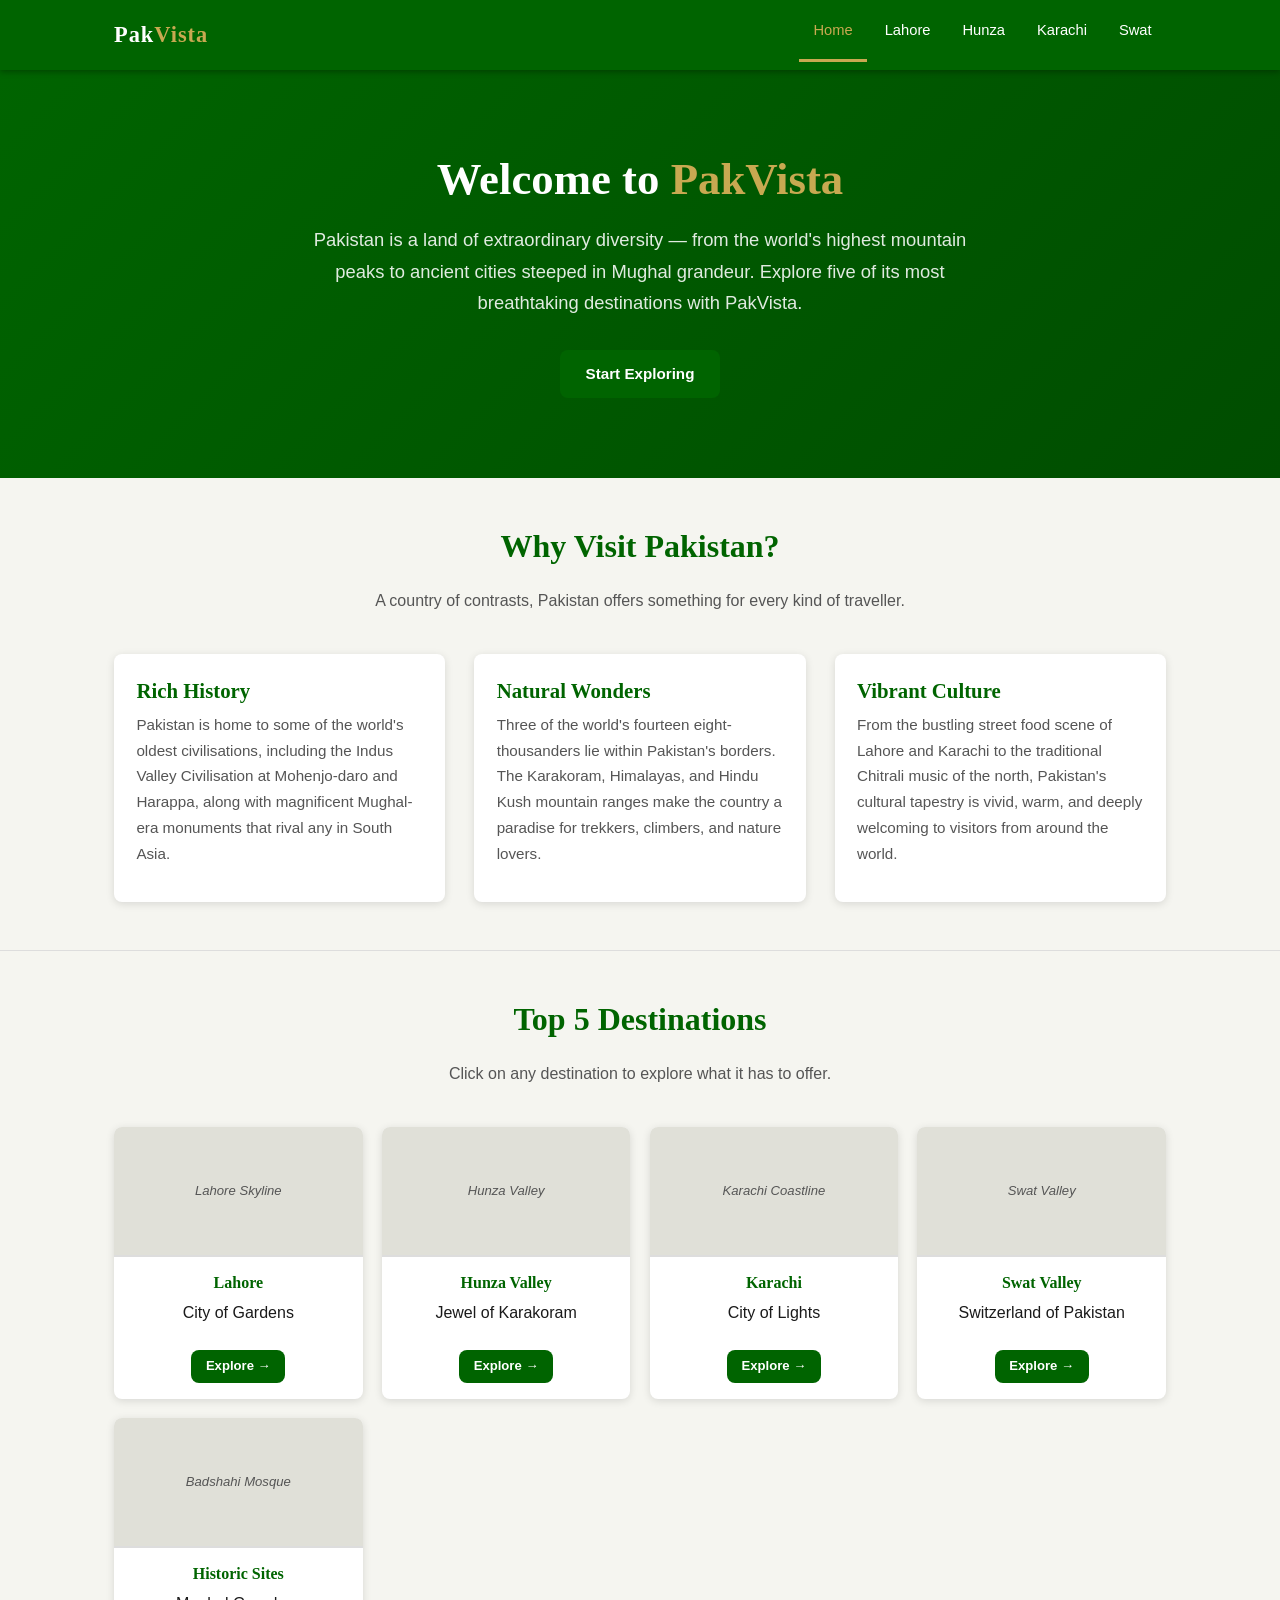
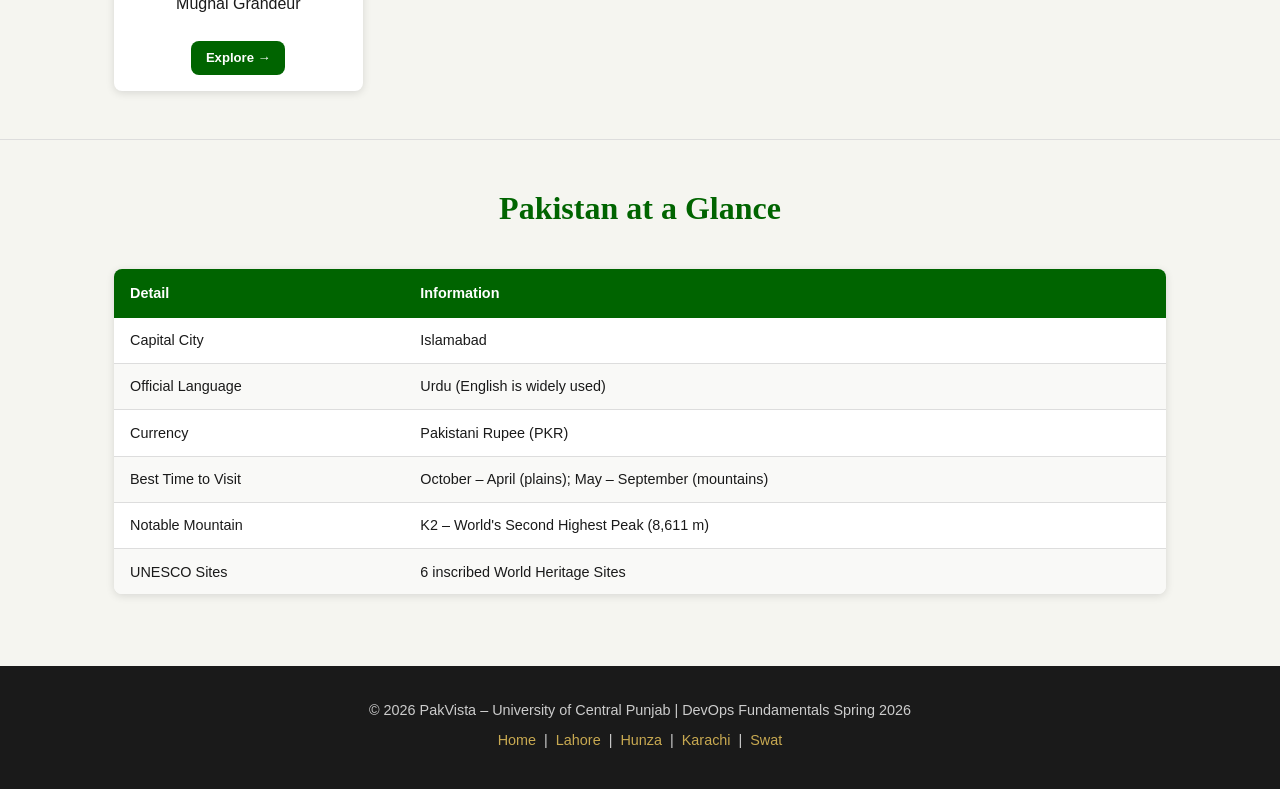
<file: index.html>
<!DOCTYPE html>
<html lang="en">
<head>
  <meta charset="UTF-8">
  <meta name="viewport" content="width=device-width, initial-scale=1.0">
  <title>PakVista – Discover Pakistan's Top Destinations</title>
  <link rel="stylesheet" href="style.css">
</head>
<body>

  <!-- Navigation -->
  <nav class="nav-bar">
    <div class="nav-inner">
      <span class="nav-brand">Pak<span>Vista</span></span>
      <ul>
        <li><a href="index.html" class="active">Home</a></li>
        <li><a href="lahore.html">Lahore</a></li>
        <li><a href="hunza.html">Hunza</a></li>
        <li><a href="karachi.html">Karachi</a></li>
        <li><a href="swat.html">Swat</a></li>
      </ul>
    </div>
  </nav>

  <!-- Hero -->
  <header class="hero">
    <h1>Welcome to <span class="hero-accent">PakVista</span></h1>
    <p>
      Pakistan is a land of extraordinary diversity — from the world's highest mountain peaks
      to ancient cities steeped in Mughal grandeur. Explore five of its most breathtaking
      destinations with PakVista.
    </p>
    <a href="lahore.html" class="btn btn-primary">Start Exploring</a>
  </header>

  <main>

    <!-- About Pakistan Tourism -->
    <section>
      <div class="container">
        <div class="section-title">
          <h2>Why Visit Pakistan?</h2>
          <p>A country of contrasts, Pakistan offers something for every kind of traveller.</p>
        </div>
        <div class="card-grid">
          <div class="card">
            <div class="card-body">
              <h3>Rich History</h3>
              <p>
                Pakistan is home to some of the world's oldest civilisations, including the
                Indus Valley Civilisation at Mohenjo-daro and Harappa, along with magnificent
                Mughal-era monuments that rival any in South Asia.
              </p>
            </div>
          </div>
          <div class="card">
            <div class="card-body">
              <h3>Natural Wonders</h3>
              <p>
                Three of the world's fourteen eight-thousanders lie within Pakistan's borders.
                The Karakoram, Himalayas, and Hindu Kush mountain ranges make the country a
                paradise for trekkers, climbers, and nature lovers.
              </p>
            </div>
          </div>
          <div class="card">
            <div class="card-body">
              <h3>Vibrant Culture</h3>
              <p>
                From the bustling street food scene of Lahore and Karachi to the traditional
                Chitrali music of the north, Pakistan's cultural tapestry is vivid, warm,
                and deeply welcoming to visitors from around the world.
              </p>
            </div>
          </div>
        </div>
      </div>
    </section>

    <!-- Destinations -->
    <section>
      <div class="container">
        <div class="section-title">
          <h2>Top 5 Destinations</h2>
          <p>Click on any destination to explore what it has to offer.</p>
        </div>
        <div class="dest-grid">

          <div class="dest-card">
            <div class="dest-thumb">Lahore Skyline</div>
            <div class="dest-info">
              <h3>Lahore</h3>
              <p>City of Gardens</p>
              <a href="lahore.html">Explore →</a>
            </div>
          </div>

          <div class="dest-card">
            <div class="dest-thumb">Hunza Valley</div>
            <div class="dest-info">
              <h3>Hunza Valley</h3>
              <p>Jewel of Karakoram</p>
              <a href="hunza.html">Explore →</a>
            </div>
          </div>

          <div class="dest-card">
            <div class="dest-thumb">Karachi Coastline</div>
            <div class="dest-info">
              <h3>Karachi</h3>
              <p>City of Lights</p>
              <a href="karachi.html">Explore →</a>
            </div>
          </div>

          <div class="dest-card">
            <div class="dest-thumb">Swat Valley</div>
            <div class="dest-info">
              <h3>Swat Valley</h3>
              <p>Switzerland of Pakistan</p>
              <a href="swat.html">Explore →</a>
            </div>
          </div>

          <div class="dest-card">
            <div class="dest-thumb">Badshahi Mosque</div>
            <div class="dest-info">
              <h3>Historic Sites</h3>
              <p>Mughal Grandeur</p>
              <a href="lahore.html">Explore →</a>
            </div>
          </div>

        </div>
      </div>
    </section>

    <!-- Quick Facts -->
    <section>
      <div class="container">
        <div class="section-title">
          <h2>Pakistan at a Glance</h2>
        </div>
        <table>
          <thead>
            <tr>
              <th>Detail</th>
              <th>Information</th>
            </tr>
          </thead>
          <tbody>
            <tr>
              <td>Capital City</td>
              <td>Islamabad</td>
            </tr>
            <tr>
              <td>Official Language</td>
              <td>Urdu (English is widely used)</td>
            </tr>
            <tr>
              <td>Currency</td>
              <td>Pakistani Rupee (PKR)</td>
            </tr>
            <tr>
              <td>Best Time to Visit</td>
              <td>October – April (plains); May – September (mountains)</td>
            </tr>
            <tr>
              <td>Notable Mountain</td>
              <td>K2 – World's Second Highest Peak (8,611 m)</td>
            </tr>
            <tr>
              <td>UNESCO Sites</td>
              <td>6 inscribed World Heritage Sites</td>
            </tr>
          </tbody>
        </table>
      </div>
    </section>

  </main>

  <footer>
    <p>&copy; 2026 PakVista – University of Central Punjab | DevOps Fundamentals Spring 2026</p>
    <p>
      <a href="index.html">Home</a> &nbsp;|&nbsp;
      <a href="lahore.html">Lahore</a> &nbsp;|&nbsp;
      <a href="hunza.html">Hunza</a> &nbsp;|&nbsp;
      <a href="karachi.html">Karachi</a> &nbsp;|&nbsp;
      <a href="swat.html">Swat</a>
    </p>
  </footer>

</body>
</html>
</file>
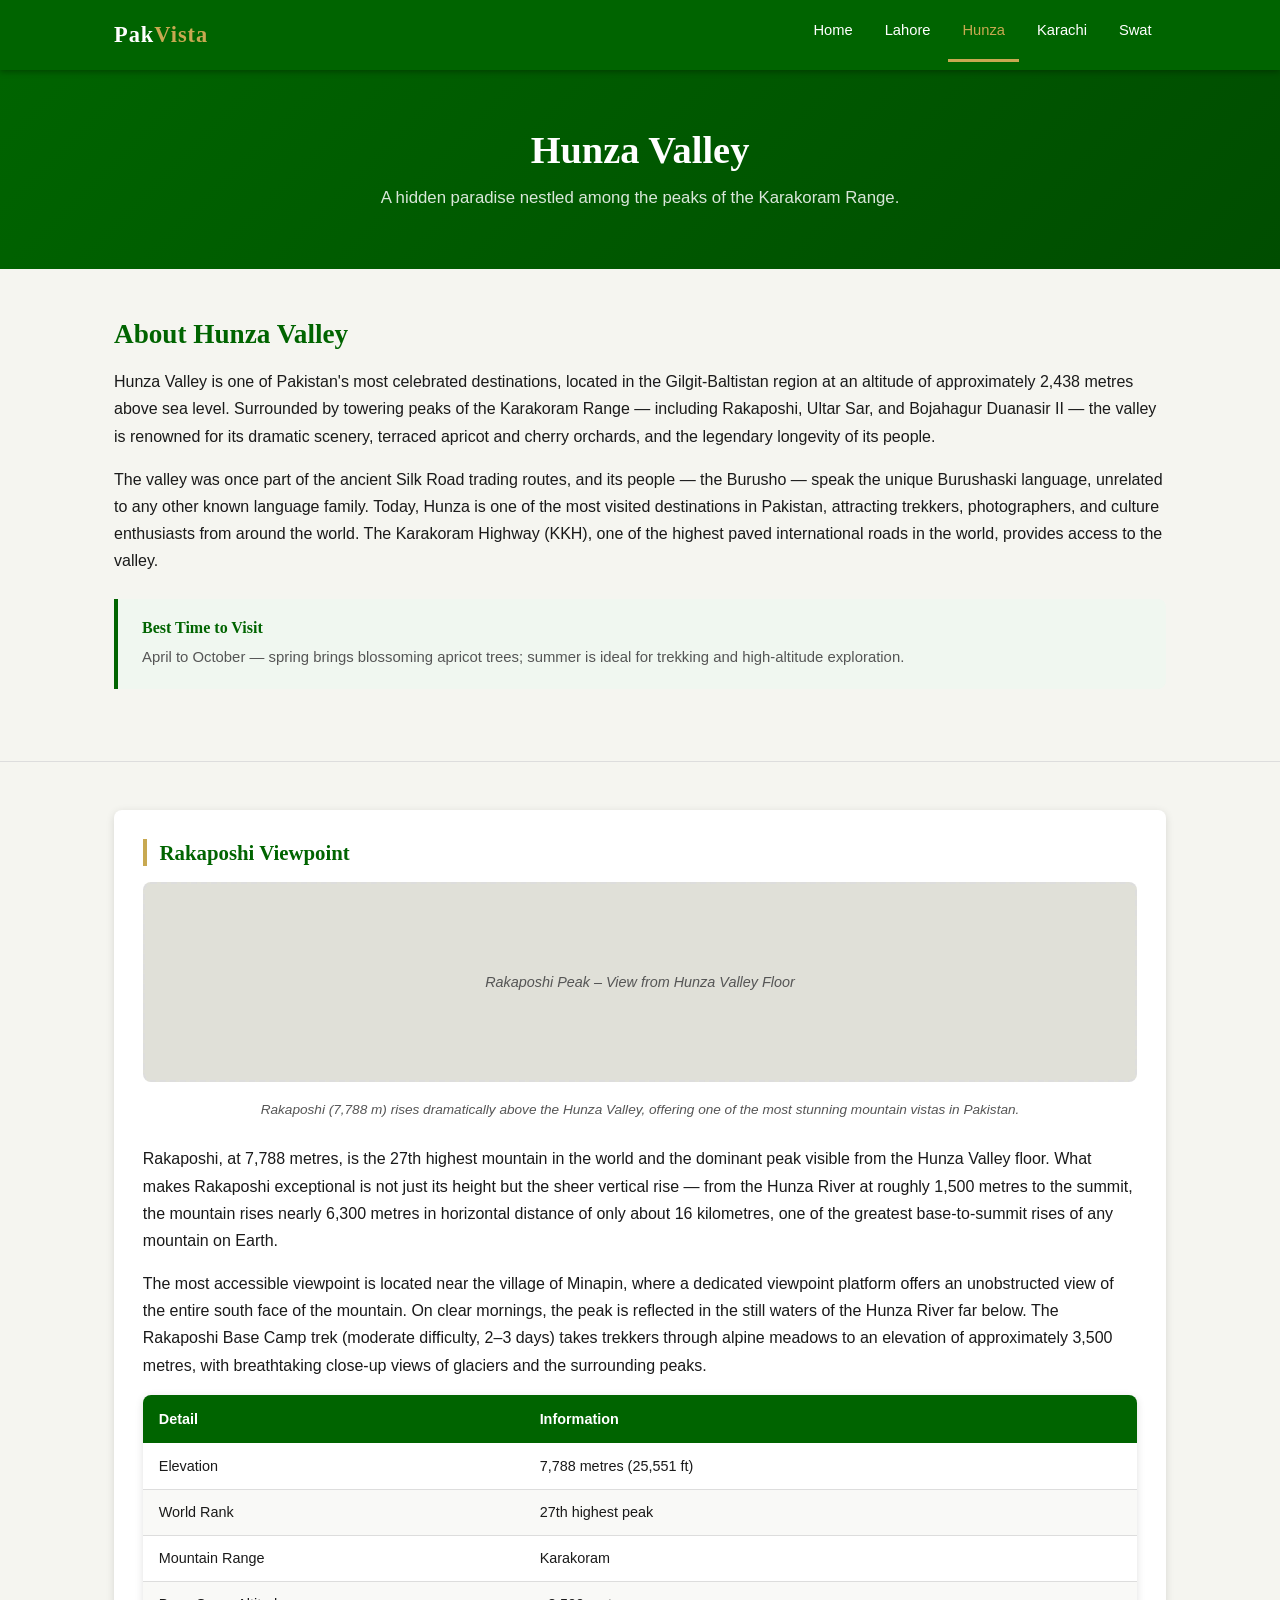
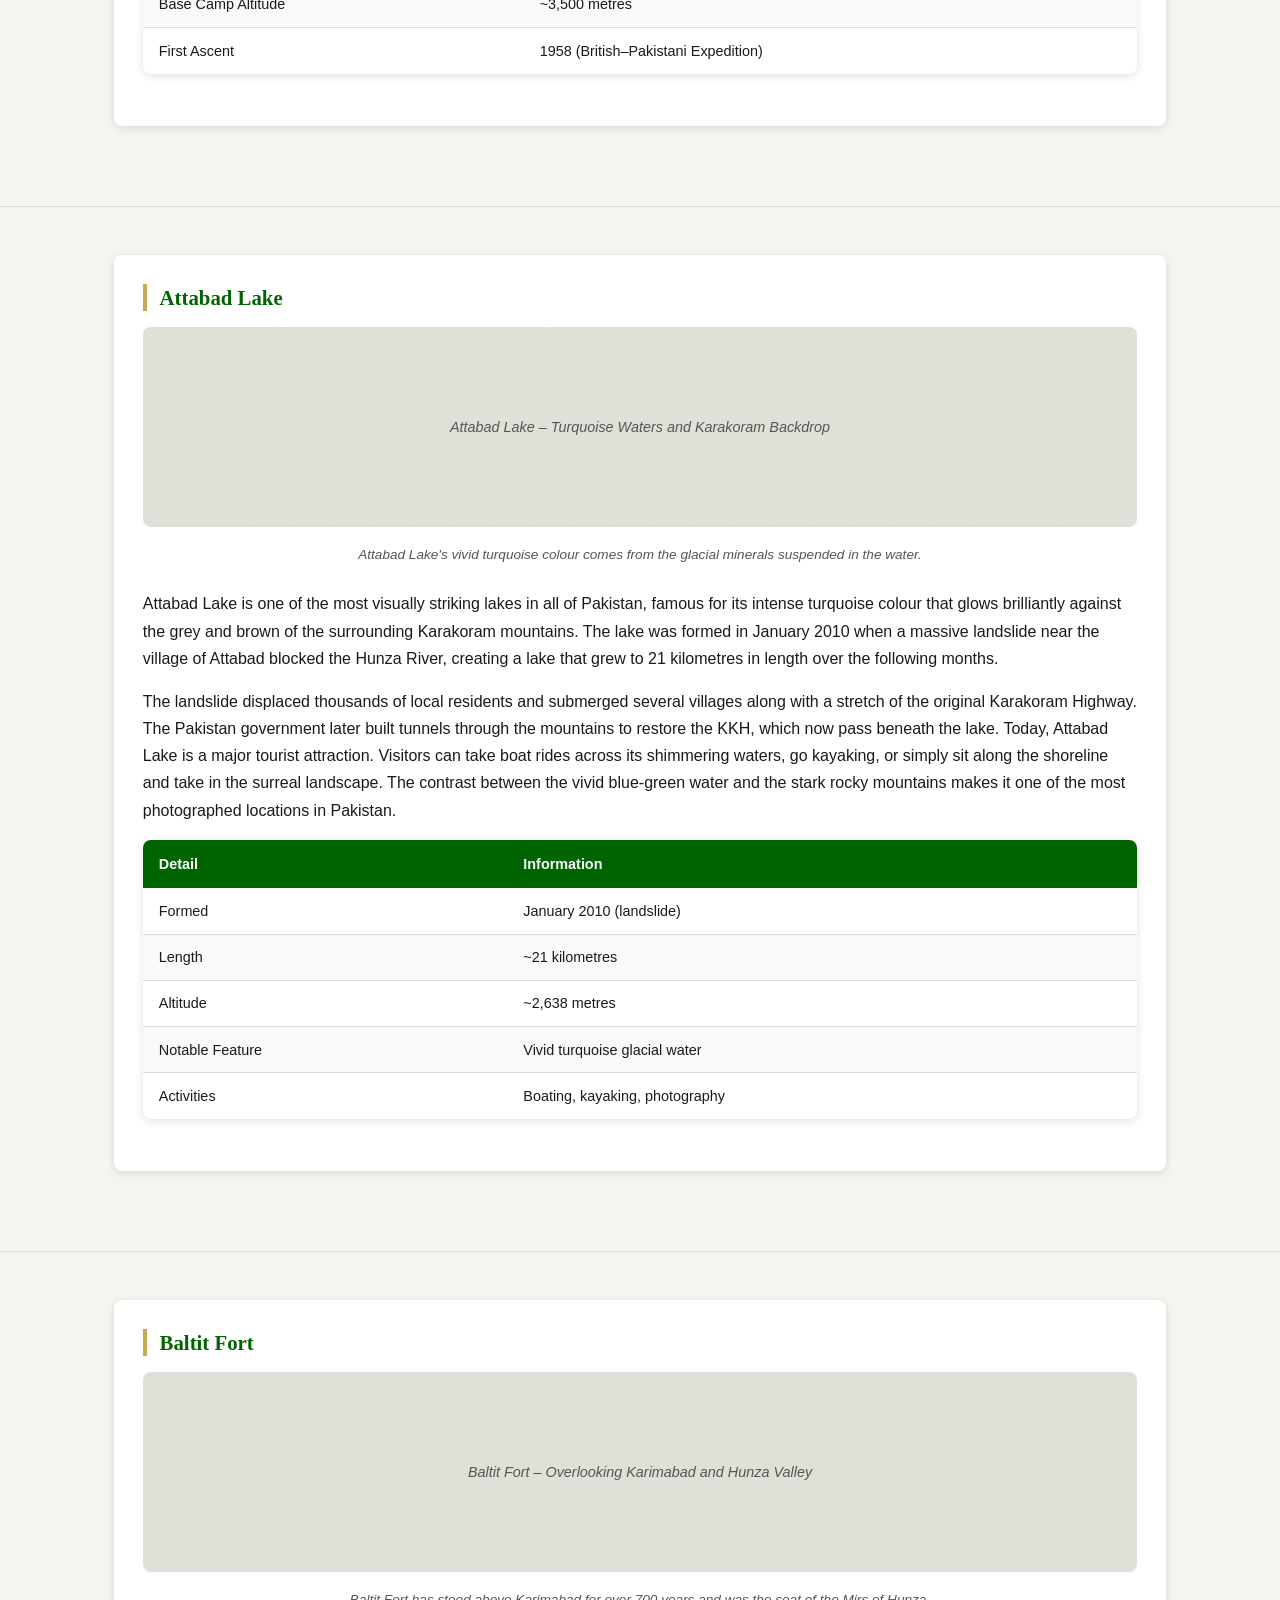
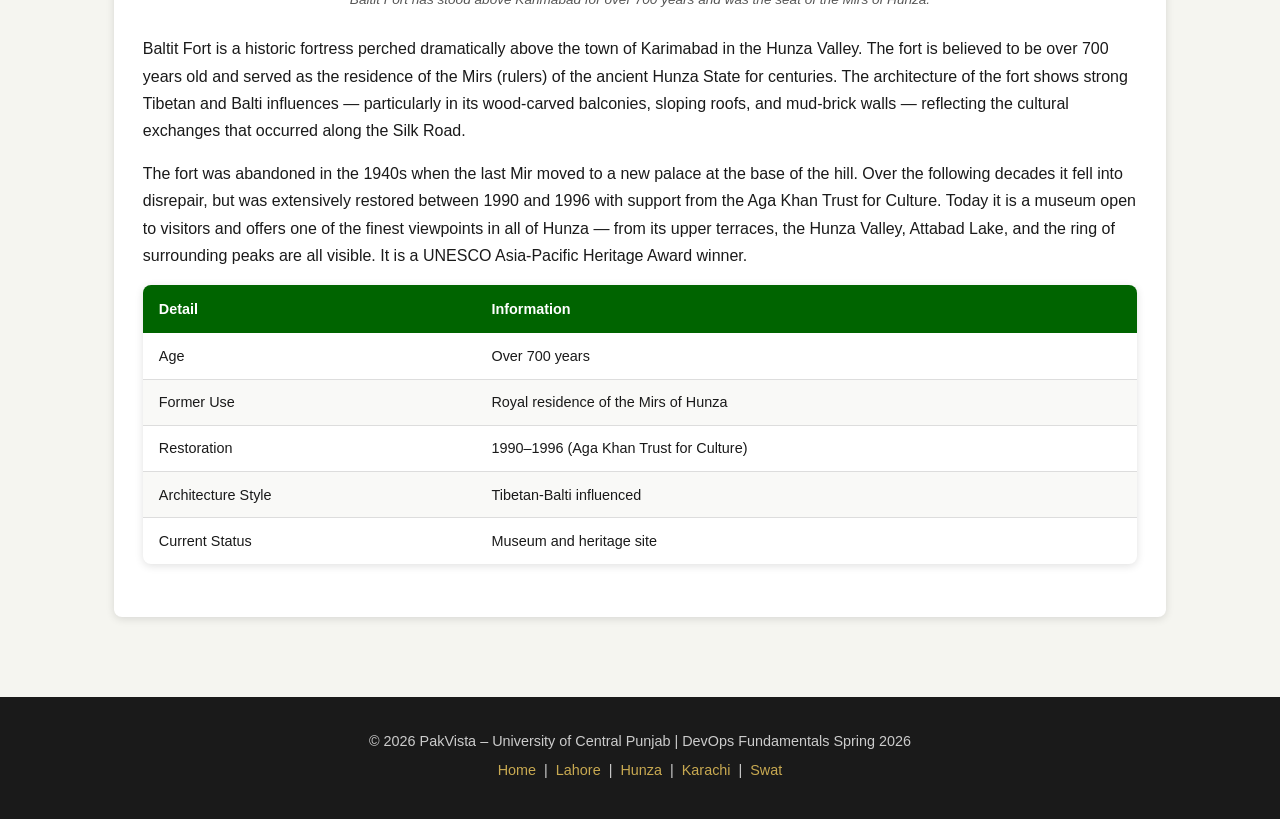
<file: hunza.html>
<!DOCTYPE html>
<html lang="en">
<head>
  <meta charset="UTF-8">
  <meta name="viewport" content="width=device-width, initial-scale=1.0">
  <title>Hunza Valley – Jewel of Karakoram | PakVista</title>
  <link rel="stylesheet" href="style.css">
</head>
<body>

  <!-- Navigation -->
  <nav class="nav-bar">
    <div class="nav-inner">
      <span class="nav-brand">Pak<span>Vista</span></span>
      <ul>
        <li><a href="index.html">Home</a></li>
        <li><a href="lahore.html">Lahore</a></li>
        <li><a href="hunza.html" class="active">Hunza</a></li>
        <li><a href="karachi.html">Karachi</a></li>
        <li><a href="swat.html">Swat</a></li>
      </ul>
    </div>
  </nav>

  <!-- Page Header -->
  <header class="page-header">
    <h1>Hunza Valley</h1>
    <p>A hidden paradise nestled among the peaks of the Karakoram Range.</p>
  </header>

  <main>

    <!-- Introduction -->
    <section>
      <div class="container">
        <h2>About Hunza Valley</h2>
        <p>
          Hunza Valley is one of Pakistan's most celebrated destinations, located in the
          Gilgit-Baltistan region at an altitude of approximately 2,438 metres above sea
          level. Surrounded by towering peaks of the Karakoram Range — including
          Rakaposhi, Ultar Sar, and Bojahagur Duanasir II — the valley is renowned for
          its dramatic scenery, terraced apricot and cherry orchards, and the legendary
          longevity of its people.
        </p>
        <p>
          The valley was once part of the ancient Silk Road trading routes, and its people
          — the Burusho — speak the unique Burushaski language, unrelated to any other
          known language family. Today, Hunza is one of the most visited destinations in
          Pakistan, attracting trekkers, photographers, and culture enthusiasts from
          around the world. The Karakoram Highway (KKH), one of the highest paved
          international roads in the world, provides access to the valley.
        </p>
        <div class="info-box">
          <h3>Best Time to Visit</h3>
          <p>April to October — spring brings blossoming apricot trees; summer is ideal for trekking and high-altitude exploration.</p>
        </div>
      </div>
    </section>

    <!-- Rakaposhi Viewpoint -->
    <section>
      <div class="container">
        <div class="attraction">
          <h3>Rakaposhi Viewpoint</h3>
          <figure>
            <div class="img-placeholder" role="img" aria-label="Rakaposhi mountain peak view from Hunza Valley">
              Rakaposhi Peak – View from Hunza Valley Floor
            </div>
            <figcaption>Rakaposhi (7,788 m) rises dramatically above the Hunza Valley, offering one of the most stunning mountain vistas in Pakistan.</figcaption>
          </figure>
          <p>
            Rakaposhi, at 7,788 metres, is the 27th highest mountain in the world and the
            dominant peak visible from the Hunza Valley floor. What makes Rakaposhi
            exceptional is not just its height but the sheer vertical rise — from the
            Hunza River at roughly 1,500 metres to the summit, the mountain rises nearly
            6,300 metres in horizontal distance of only about 16 kilometres, one of the
            greatest base-to-summit rises of any mountain on Earth.
          </p>
          <p>
            The most accessible viewpoint is located near the village of Minapin, where a
            dedicated viewpoint platform offers an unobstructed view of the entire south
            face of the mountain. On clear mornings, the peak is reflected in the still
            waters of the Hunza River far below. The Rakaposhi Base Camp trek (moderate
            difficulty, 2–3 days) takes trekkers through alpine meadows to an elevation
            of approximately 3,500 metres, with breathtaking close-up views of glaciers
            and the surrounding peaks.
          </p>
          <table>
            <thead>
              <tr><th>Detail</th><th>Information</th></tr>
            </thead>
            <tbody>
              <tr><td>Elevation</td><td>7,788 metres (25,551 ft)</td></tr>
              <tr><td>World Rank</td><td>27th highest peak</td></tr>
              <tr><td>Mountain Range</td><td>Karakoram</td></tr>
              <tr><td>Base Camp Altitude</td><td>~3,500 metres</td></tr>
              <tr><td>First Ascent</td><td>1958 (British–Pakistani Expedition)</td></tr>
            </tbody>
          </table>
        </div>
      </div>
    </section>

    <!-- Attabad Lake -->
    <section>
      <div class="container">
        <div class="attraction">
          <h3>Attabad Lake</h3>
          <figure>
            <div class="img-placeholder" role="img" aria-label="Attabad Lake turquoise waters with mountains">
              Attabad Lake – Turquoise Waters and Karakoram Backdrop
            </div>
            <figcaption>Attabad Lake's vivid turquoise colour comes from the glacial minerals suspended in the water.</figcaption>
          </figure>
          <p>
            Attabad Lake is one of the most visually striking lakes in all of Pakistan,
            famous for its intense turquoise colour that glows brilliantly against the
            grey and brown of the surrounding Karakoram mountains. The lake was formed in
            January 2010 when a massive landslide near the village of Attabad blocked
            the Hunza River, creating a lake that grew to 21 kilometres in length over
            the following months.
          </p>
          <p>
            The landslide displaced thousands of local residents and submerged several
            villages along with a stretch of the original Karakoram Highway. The Pakistan
            government later built tunnels through the mountains to restore the KKH,
            which now pass beneath the lake. Today, Attabad Lake is a major tourist
            attraction. Visitors can take boat rides across its shimmering waters, go
            kayaking, or simply sit along the shoreline and take in the surreal landscape.
            The contrast between the vivid blue-green water and the stark rocky mountains
            makes it one of the most photographed locations in Pakistan.
          </p>
          <table>
            <thead>
              <tr><th>Detail</th><th>Information</th></tr>
            </thead>
            <tbody>
              <tr><td>Formed</td><td>January 2010 (landslide)</td></tr>
              <tr><td>Length</td><td>~21 kilometres</td></tr>
              <tr><td>Altitude</td><td>~2,638 metres</td></tr>
              <tr><td>Notable Feature</td><td>Vivid turquoise glacial water</td></tr>
              <tr><td>Activities</td><td>Boating, kayaking, photography</td></tr>
            </tbody>
          </table>
        </div>
      </div>
    </section>

    <!-- Baltit Fort -->
    <section>
      <div class="container">
        <div class="attraction">
          <h3>Baltit Fort</h3>
          <figure>
            <div class="img-placeholder" role="img" aria-label="Baltit Fort perched above Karimabad village">
              Baltit Fort – Overlooking Karimabad and Hunza Valley
            </div>
            <figcaption>Baltit Fort has stood above Karimabad for over 700 years and was the seat of the Mirs of Hunza.</figcaption>
          </figure>
          <p>
            Baltit Fort is a historic fortress perched dramatically above the town of
            Karimabad in the Hunza Valley. The fort is believed to be over 700 years old
            and served as the residence of the Mirs (rulers) of the ancient Hunza State
            for centuries. The architecture of the fort shows strong Tibetan and Balti
            influences — particularly in its wood-carved balconies, sloping roofs, and
            mud-brick walls — reflecting the cultural exchanges that occurred along the
            Silk Road.
          </p>
          <p>
            The fort was abandoned in the 1940s when the last Mir moved to a new palace
            at the base of the hill. Over the following decades it fell into disrepair,
            but was extensively restored between 1990 and 1996 with support from the
            Aga Khan Trust for Culture. Today it is a museum open to visitors and offers
            one of the finest viewpoints in all of Hunza — from its upper terraces, the
            Hunza Valley, Attabad Lake, and the ring of surrounding peaks are all visible.
            It is a UNESCO Asia-Pacific Heritage Award winner.
          </p>
          <table>
            <thead>
              <tr><th>Detail</th><th>Information</th></tr>
            </thead>
            <tbody>
              <tr><td>Age</td><td>Over 700 years</td></tr>
              <tr><td>Former Use</td><td>Royal residence of the Mirs of Hunza</td></tr>
              <tr><td>Restoration</td><td>1990–1996 (Aga Khan Trust for Culture)</td></tr>
              <tr><td>Architecture Style</td><td>Tibetan-Balti influenced</td></tr>
              <tr><td>Current Status</td><td>Museum and heritage site</td></tr>
            </tbody>
          </table>
        </div>
      </div>
    </section>

  </main>

  <footer>
    <p>&copy; 2026 PakVista – University of Central Punjab | DevOps Fundamentals Spring 2026</p>
    <p>
      <a href="index.html">Home</a> &nbsp;|&nbsp;
      <a href="lahore.html">Lahore</a> &nbsp;|&nbsp;
      <a href="hunza.html">Hunza</a> &nbsp;|&nbsp;
      <a href="karachi.html">Karachi</a> &nbsp;|&nbsp;
      <a href="swat.html">Swat</a>
    </p>
  </footer>

</body>
</html>
</file>
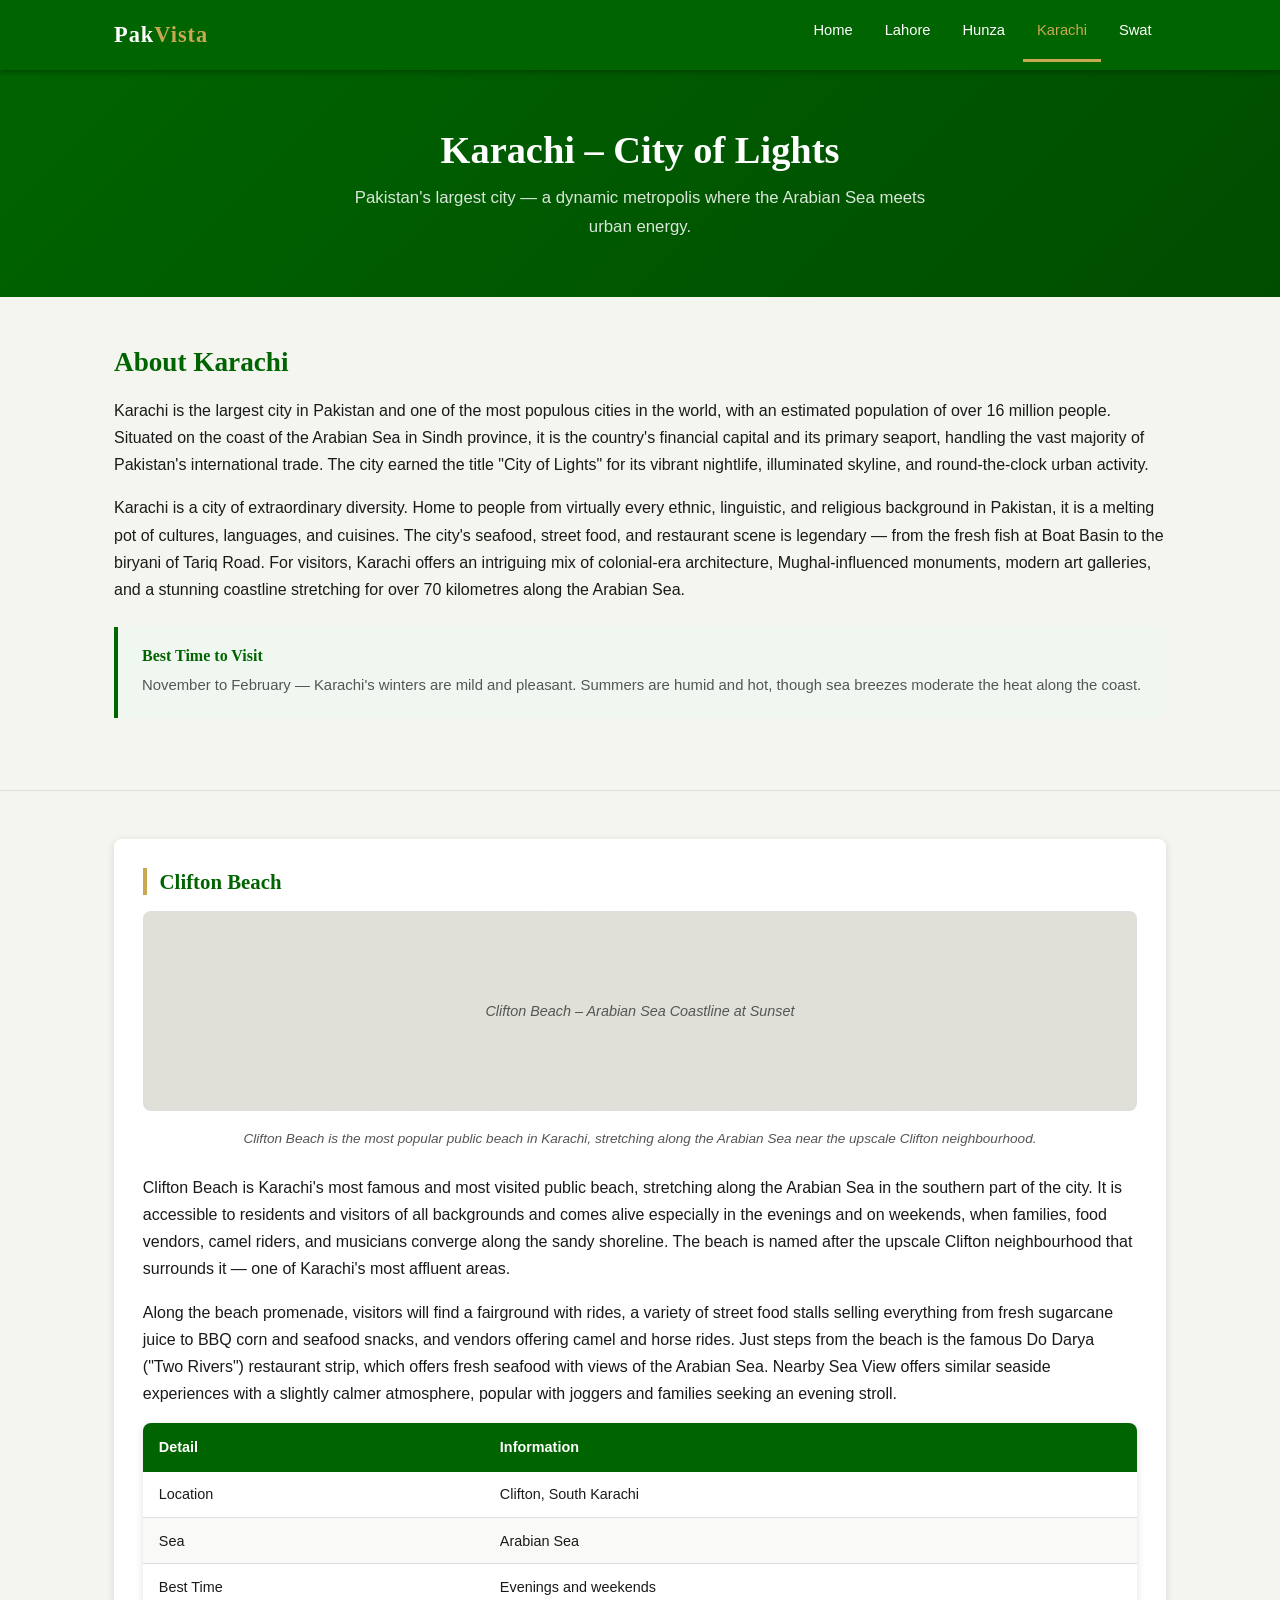
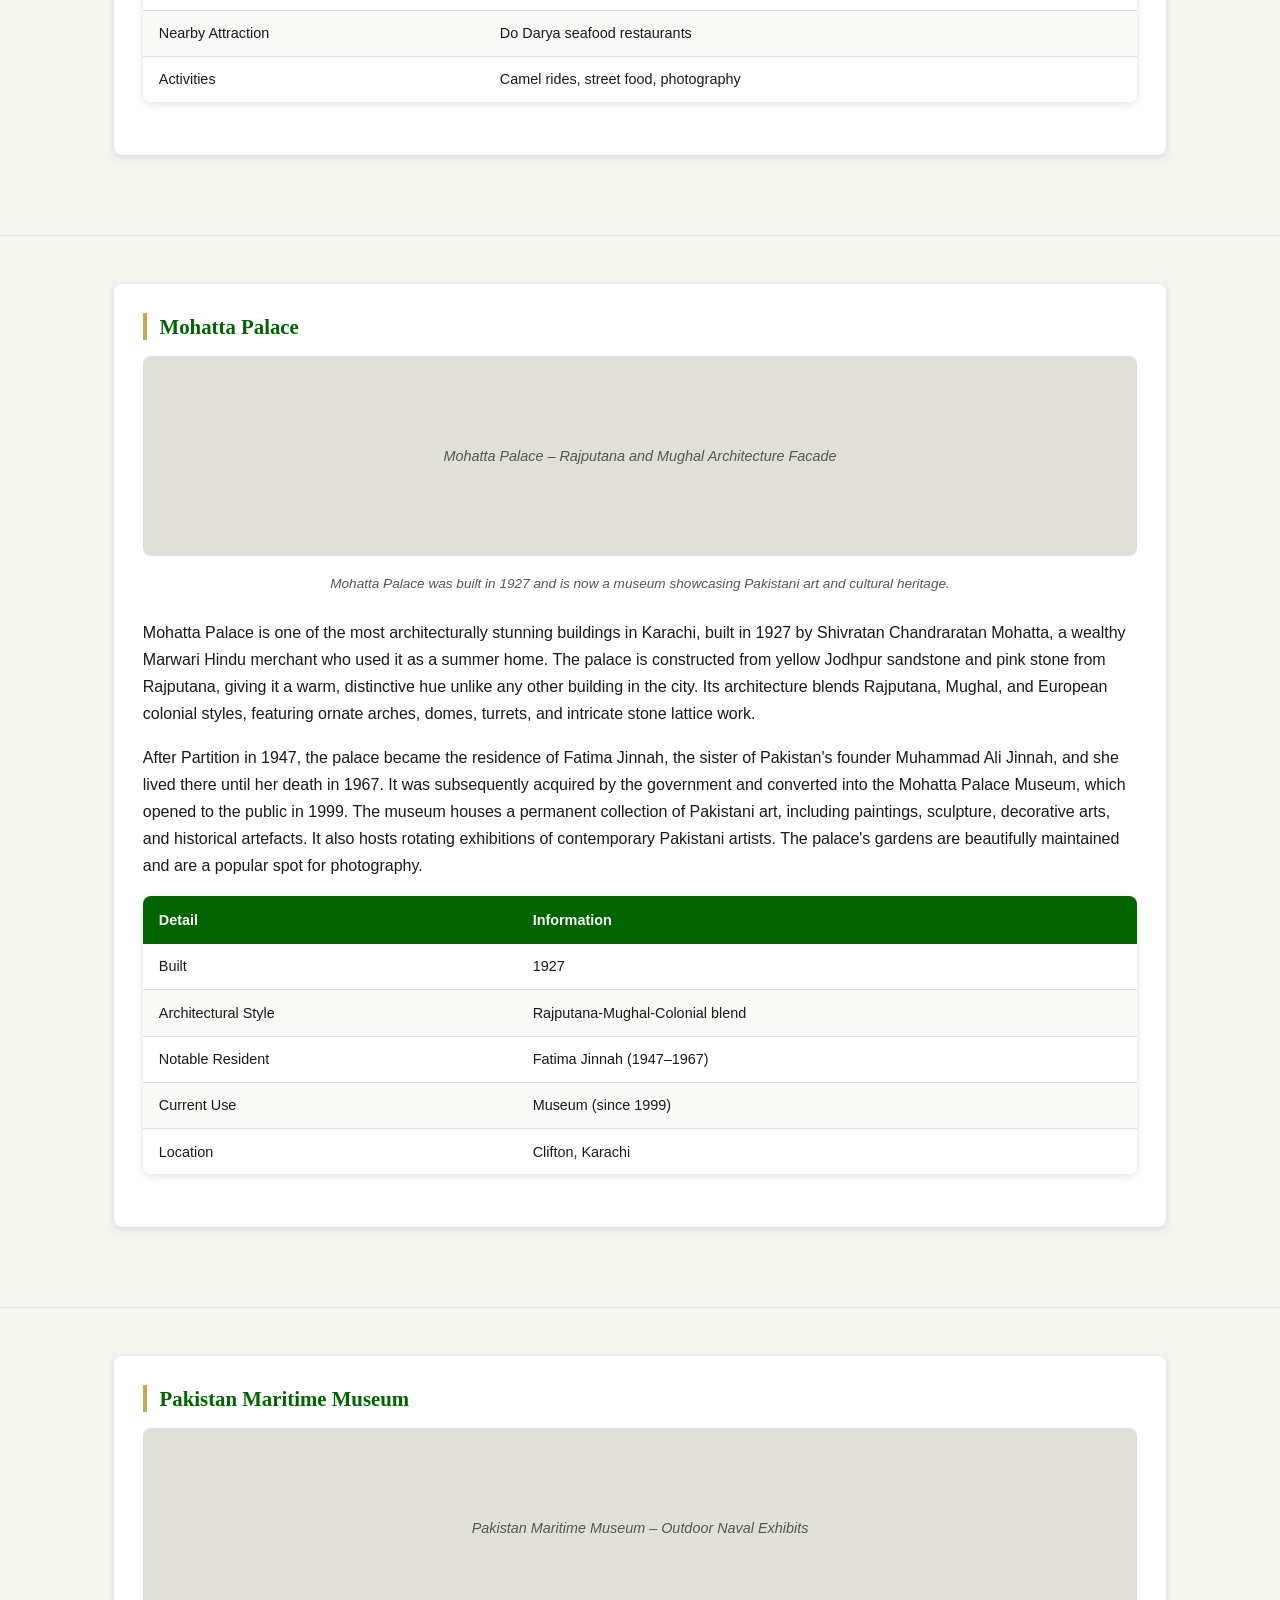
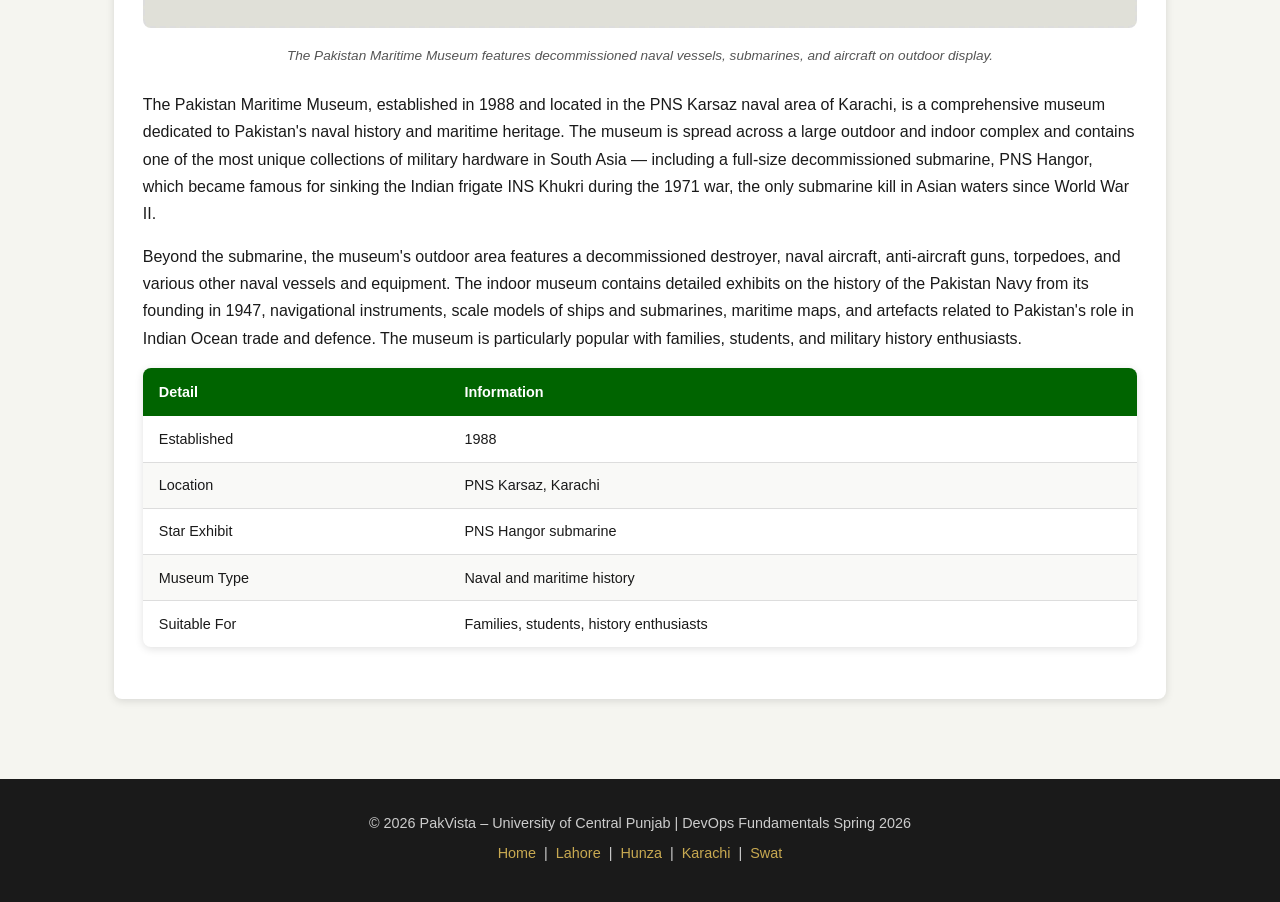
<file: karachi.html>
<!DOCTYPE html>
<html lang="en">
<head>
  <meta charset="UTF-8">
  <meta name="viewport" content="width=device-width, initial-scale=1.0">
  <title>Karachi – City of Lights | PakVista</title>
  <link rel="stylesheet" href="style.css">
</head>
<body>

  <!-- Navigation -->
  <nav class="nav-bar">
    <div class="nav-inner">
      <span class="nav-brand">Pak<span>Vista</span></span>
      <ul>
        <li><a href="index.html">Home</a></li>
        <li><a href="lahore.html">Lahore</a></li>
        <li><a href="hunza.html">Hunza</a></li>
        <li><a href="karachi.html" class="active">Karachi</a></li>
        <li><a href="swat.html">Swat</a></li>
      </ul>
    </div>
  </nav>

  <!-- Page Header -->
  <header class="page-header">
    <h1>Karachi – City of Lights</h1>
    <p>Pakistan's largest city — a dynamic metropolis where the Arabian Sea meets urban energy.</p>
  </header>

  <main>

    <!-- Introduction -->
    <section>
      <div class="container">
        <h2>About Karachi</h2>
        <p>
          Karachi is the largest city in Pakistan and one of the most populous cities in
          the world, with an estimated population of over 16 million people. Situated on
          the coast of the Arabian Sea in Sindh province, it is the country's financial
          capital and its primary seaport, handling the vast majority of Pakistan's
          international trade. The city earned the title "City of Lights" for its vibrant
          nightlife, illuminated skyline, and round-the-clock urban activity.
        </p>
        <p>
          Karachi is a city of extraordinary diversity. Home to people from virtually every
          ethnic, linguistic, and religious background in Pakistan, it is a melting pot of
          cultures, languages, and cuisines. The city's seafood, street food, and restaurant
          scene is legendary — from the fresh fish at Boat Basin to the biryani of Tariq
          Road. For visitors, Karachi offers an intriguing mix of colonial-era architecture,
          Mughal-influenced monuments, modern art galleries, and a stunning coastline
          stretching for over 70 kilometres along the Arabian Sea.
        </p>
        <div class="info-box">
          <h3>Best Time to Visit</h3>
          <p>November to February — Karachi's winters are mild and pleasant. Summers are humid and hot, though sea breezes moderate the heat along the coast.</p>
        </div>
      </div>
    </section>

    <!-- Clifton Beach -->
    <section>
      <div class="container">
        <div class="attraction">
          <h3>Clifton Beach</h3>
          <figure>
            <div class="img-placeholder" role="img" aria-label="Clifton Beach coastline with Arabian Sea at sunset">
              Clifton Beach – Arabian Sea Coastline at Sunset
            </div>
            <figcaption>Clifton Beach is the most popular public beach in Karachi, stretching along the Arabian Sea near the upscale Clifton neighbourhood.</figcaption>
          </figure>
          <p>
            Clifton Beach is Karachi's most famous and most visited public beach, stretching
            along the Arabian Sea in the southern part of the city. It is accessible to
            residents and visitors of all backgrounds and comes alive especially in the
            evenings and on weekends, when families, food vendors, camel riders, and
            musicians converge along the sandy shoreline. The beach is named after the
            upscale Clifton neighbourhood that surrounds it — one of Karachi's most
            affluent areas.
          </p>
          <p>
            Along the beach promenade, visitors will find a fairground with rides, a
            variety of street food stalls selling everything from fresh sugarcane juice
            to BBQ corn and seafood snacks, and vendors offering camel and horse rides.
            Just steps from the beach is the famous Do Darya ("Two Rivers") restaurant
            strip, which offers fresh seafood with views of the Arabian Sea. Nearby Sea
            View offers similar seaside experiences with a slightly calmer atmosphere,
            popular with joggers and families seeking an evening stroll.
          </p>
          <table>
            <thead>
              <tr><th>Detail</th><th>Information</th></tr>
            </thead>
            <tbody>
              <tr><td>Location</td><td>Clifton, South Karachi</td></tr>
              <tr><td>Sea</td><td>Arabian Sea</td></tr>
              <tr><td>Best Time</td><td>Evenings and weekends</td></tr>
              <tr><td>Nearby Attraction</td><td>Do Darya seafood restaurants</td></tr>
              <tr><td>Activities</td><td>Camel rides, street food, photography</td></tr>
            </tbody>
          </table>
        </div>
      </div>
    </section>

    <!-- Mohatta Palace -->
    <section>
      <div class="container">
        <div class="attraction">
          <h3>Mohatta Palace</h3>
          <figure>
            <div class="img-placeholder" role="img" aria-label="Mohatta Palace pink sandstone facade">
              Mohatta Palace – Rajputana and Mughal Architecture Facade
            </div>
            <figcaption>Mohatta Palace was built in 1927 and is now a museum showcasing Pakistani art and cultural heritage.</figcaption>
          </figure>
          <p>
            Mohatta Palace is one of the most architecturally stunning buildings in
            Karachi, built in 1927 by Shivratan Chandraratan Mohatta, a wealthy
            Marwari Hindu merchant who used it as a summer home. The palace is constructed
            from yellow Jodhpur sandstone and pink stone from Rajputana, giving it a warm,
            distinctive hue unlike any other building in the city. Its architecture blends
            Rajputana, Mughal, and European colonial styles, featuring ornate arches,
            domes, turrets, and intricate stone lattice work.
          </p>
          <p>
            After Partition in 1947, the palace became the residence of Fatima Jinnah,
            the sister of Pakistan's founder Muhammad Ali Jinnah, and she lived there
            until her death in 1967. It was subsequently acquired by the government and
            converted into the Mohatta Palace Museum, which opened to the public in 1999.
            The museum houses a permanent collection of Pakistani art, including paintings,
            sculpture, decorative arts, and historical artefacts. It also hosts rotating
            exhibitions of contemporary Pakistani artists. The palace's gardens are
            beautifully maintained and are a popular spot for photography.
          </p>
          <table>
            <thead>
              <tr><th>Detail</th><th>Information</th></tr>
            </thead>
            <tbody>
              <tr><td>Built</td><td>1927</td></tr>
              <tr><td>Architectural Style</td><td>Rajputana-Mughal-Colonial blend</td></tr>
              <tr><td>Notable Resident</td><td>Fatima Jinnah (1947–1967)</td></tr>
              <tr><td>Current Use</td><td>Museum (since 1999)</td></tr>
              <tr><td>Location</td><td>Clifton, Karachi</td></tr>
            </tbody>
          </table>
        </div>
      </div>
    </section>

    <!-- Pakistan Maritime Museum -->
    <section>
      <div class="container">
        <div class="attraction">
          <h3>Pakistan Maritime Museum</h3>
          <figure>
            <div class="img-placeholder" role="img" aria-label="Pakistan Maritime Museum exterior with naval vessels on display">
              Pakistan Maritime Museum – Outdoor Naval Exhibits
            </div>
            <figcaption>The Pakistan Maritime Museum features decommissioned naval vessels, submarines, and aircraft on outdoor display.</figcaption>
          </figure>
          <p>
            The Pakistan Maritime Museum, established in 1988 and located in the PNS
            Karsaz naval area of Karachi, is a comprehensive museum dedicated to
            Pakistan's naval history and maritime heritage. The museum is spread across
            a large outdoor and indoor complex and contains one of the most unique
            collections of military hardware in South Asia — including a full-size
            decommissioned submarine, PNS Hangor, which became famous for sinking
            the Indian frigate INS Khukri during the 1971 war, the only submarine
            kill in Asian waters since World War II.
          </p>
          <p>
            Beyond the submarine, the museum's outdoor area features a decommissioned
            destroyer, naval aircraft, anti-aircraft guns, torpedoes, and various other
            naval vessels and equipment. The indoor museum contains detailed exhibits
            on the history of the Pakistan Navy from its founding in 1947, navigational
            instruments, scale models of ships and submarines, maritime maps, and
            artefacts related to Pakistan's role in Indian Ocean trade and defence. The
            museum is particularly popular with families, students, and military history
            enthusiasts.
          </p>
          <table>
            <thead>
              <tr><th>Detail</th><th>Information</th></tr>
            </thead>
            <tbody>
              <tr><td>Established</td><td>1988</td></tr>
              <tr><td>Location</td><td>PNS Karsaz, Karachi</td></tr>
              <tr><td>Star Exhibit</td><td>PNS Hangor submarine</td></tr>
              <tr><td>Museum Type</td><td>Naval and maritime history</td></tr>
              <tr><td>Suitable For</td><td>Families, students, history enthusiasts</td></tr>
            </tbody>
          </table>
        </div>
      </div>
    </section>

  </main>

  <footer>
    <p>&copy; 2026 PakVista – University of Central Punjab | DevOps Fundamentals Spring 2026</p>
    <p>
      <a href="index.html">Home</a> &nbsp;|&nbsp;
      <a href="lahore.html">Lahore</a> &nbsp;|&nbsp;
      <a href="hunza.html">Hunza</a> &nbsp;|&nbsp;
      <a href="karachi.html">Karachi</a> &nbsp;|&nbsp;
      <a href="swat.html">Swat</a>
    </p>
  </footer>

</body>
</html>
</file>
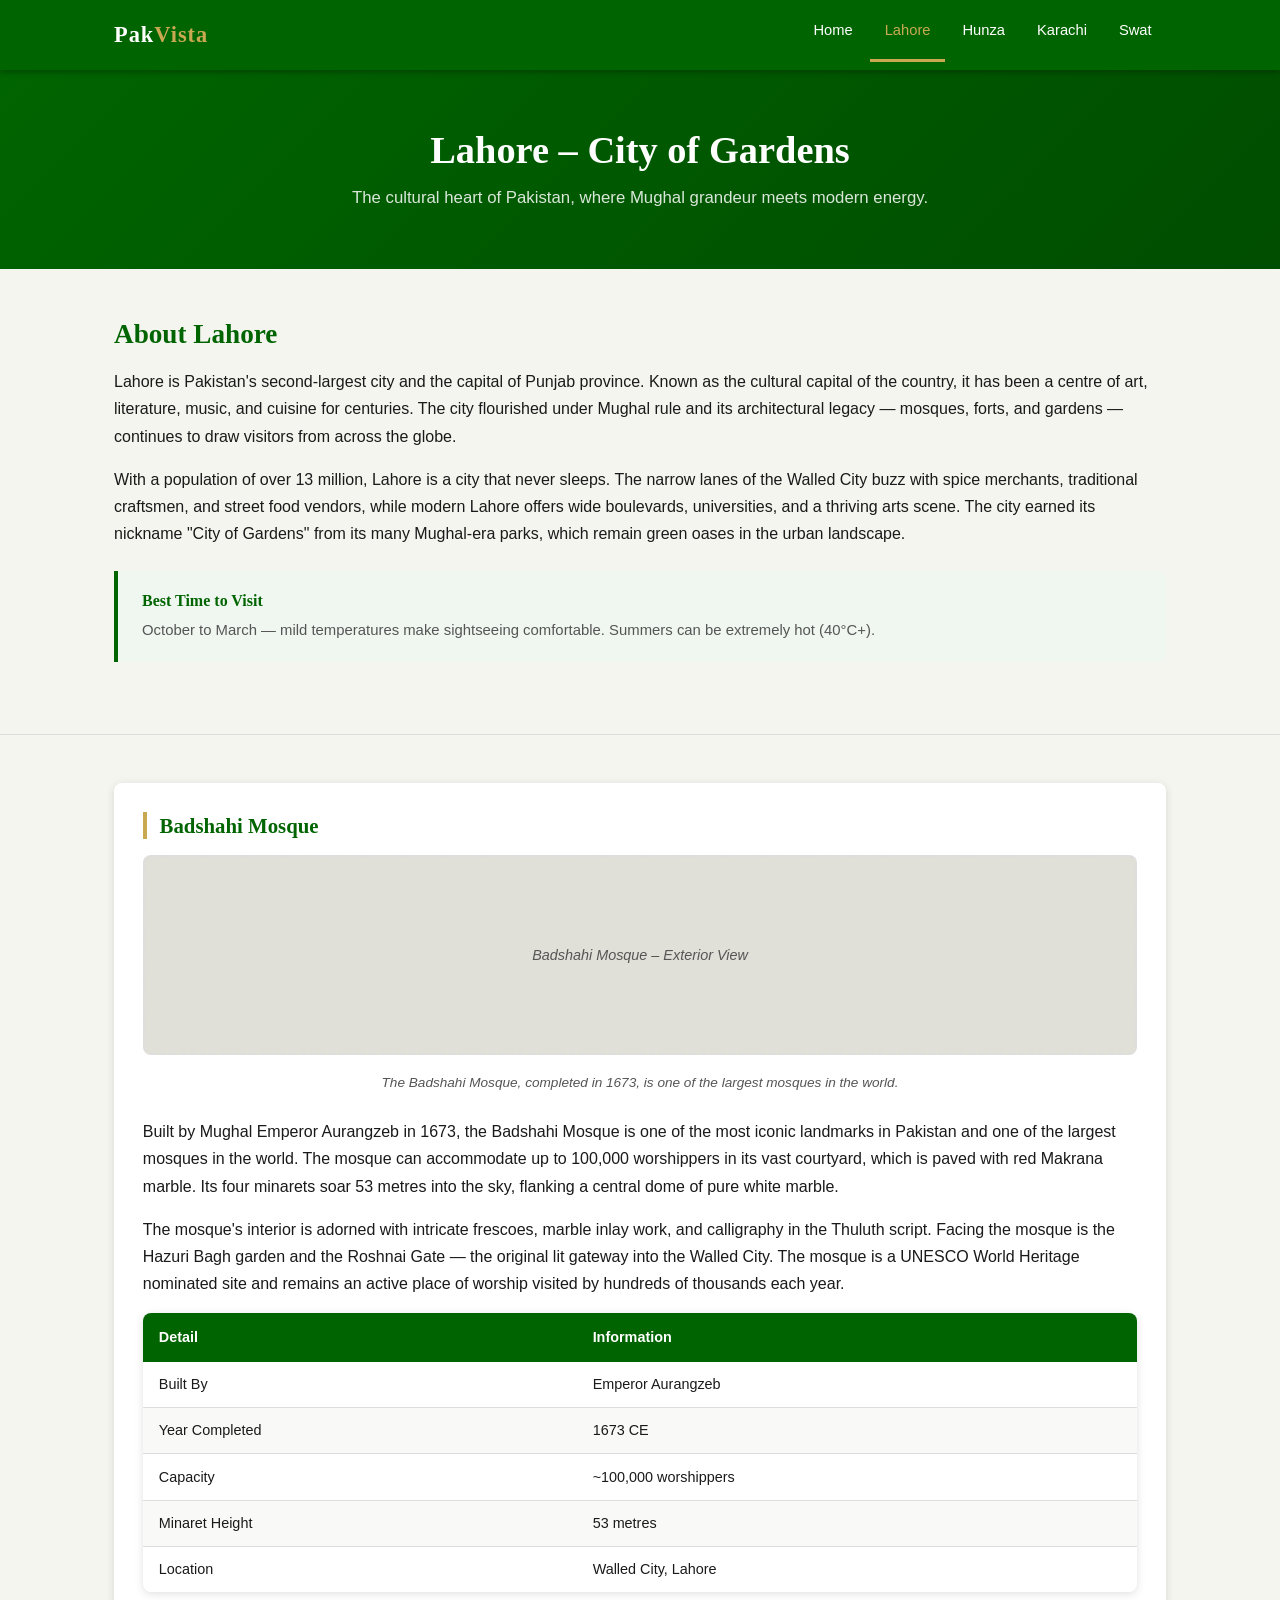
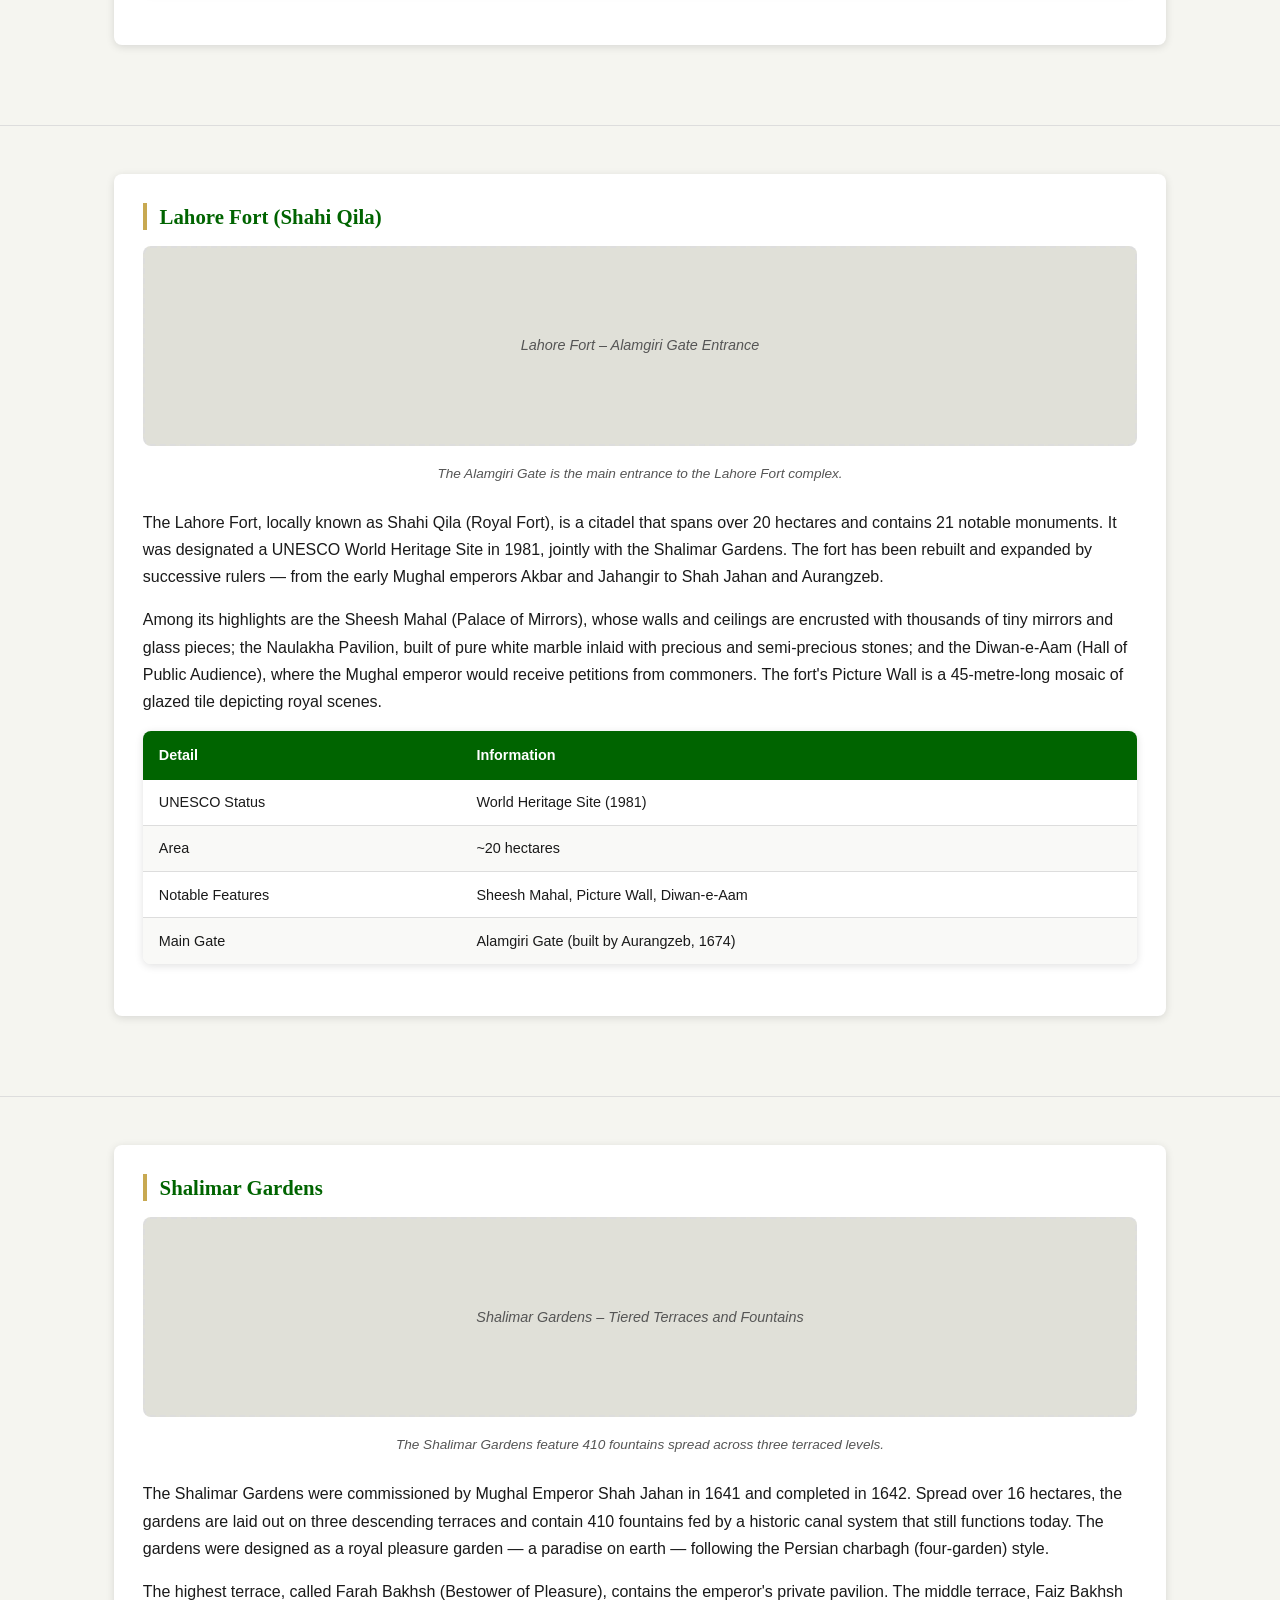
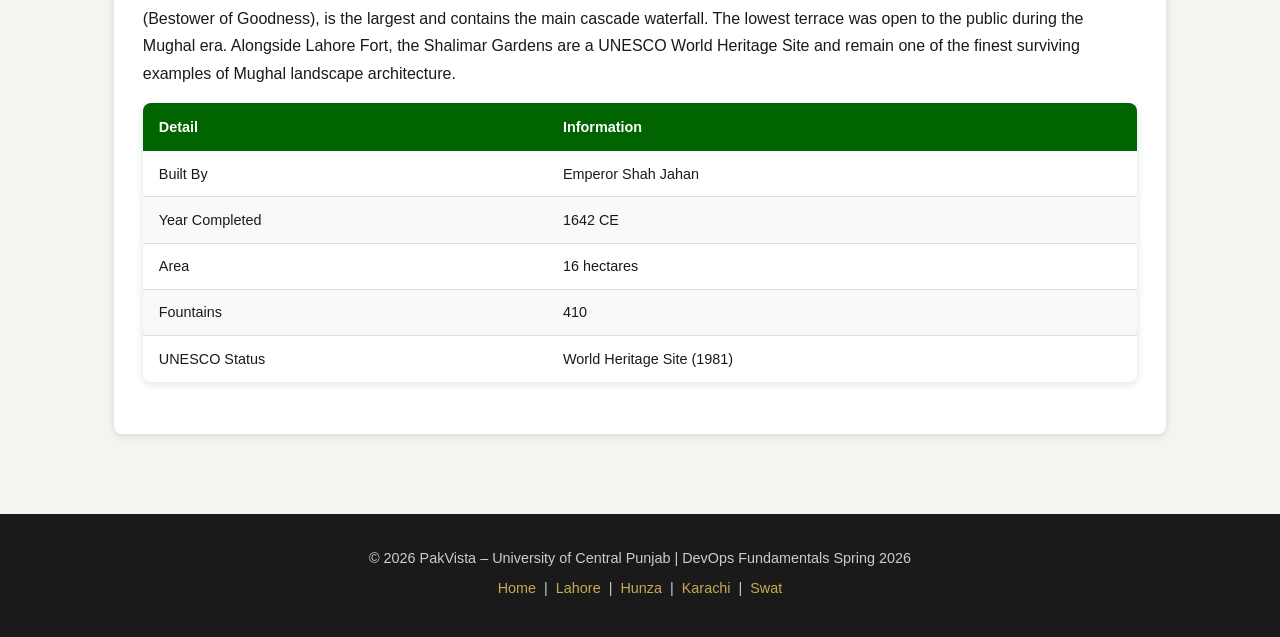
<file: lahore.html>
<!DOCTYPE html>
<html lang="en">
<head>
  <meta charset="UTF-8">
  <meta name="viewport" content="width=device-width, initial-scale=1.0">
  <title>Lahore – City of Gardens | PakVista</title>
  <link rel="stylesheet" href="style.css">
</head>
<body>

  <!-- Navigation -->
  <nav class="nav-bar">
    <div class="nav-inner">
      <span class="nav-brand">Pak<span>Vista</span></span>
      <ul>
        <li><a href="index.html">Home</a></li>
        <li><a href="lahore.html" class="active">Lahore</a></li>
        <li><a href="hunza.html">Hunza</a></li>
        <li><a href="karachi.html">Karachi</a></li>
        <li><a href="swat.html">Swat</a></li>
      </ul>
    </div>
  </nav>

  <!-- Page Header -->
  <header class="page-header">
    <h1>Lahore – City of Gardens</h1>
    <p>The cultural heart of Pakistan, where Mughal grandeur meets modern energy.</p>
  </header>

  <main>

    <!-- Introduction -->
    <section>
      <div class="container">
        <h2>About Lahore</h2>
        <p>
          Lahore is Pakistan's second-largest city and the capital of Punjab province. Known
          as the cultural capital of the country, it has been a centre of art, literature,
          music, and cuisine for centuries. The city flourished under Mughal rule and its
          architectural legacy — mosques, forts, and gardens — continues to draw visitors
          from across the globe.
        </p>
        <p>
          With a population of over 13 million, Lahore is a city that never sleeps. The
          narrow lanes of the Walled City buzz with spice merchants, traditional craftsmen,
          and street food vendors, while modern Lahore offers wide boulevards, universities,
          and a thriving arts scene. The city earned its nickname "City of Gardens" from
          its many Mughal-era parks, which remain green oases in the urban landscape.
        </p>
        <div class="info-box">
          <h3>Best Time to Visit</h3>
          <p>October to March — mild temperatures make sightseeing comfortable. Summers can be extremely hot (40°C+).</p>
        </div>
      </div>
    </section>

    <!-- Badshahi Mosque -->
    <section>
      <div class="container">
        <div class="attraction">
          <h3>Badshahi Mosque</h3>
          <figure>
            <div class="img-placeholder" role="img" aria-label="Badshahi Mosque exterior view">
              Badshahi Mosque – Exterior View
            </div>
            <figcaption>The Badshahi Mosque, completed in 1673, is one of the largest mosques in the world.</figcaption>
          </figure>
          <p>
            Built by Mughal Emperor Aurangzeb in 1673, the Badshahi Mosque is one of the
            most iconic landmarks in Pakistan and one of the largest mosques in the world.
            The mosque can accommodate up to 100,000 worshippers in its vast courtyard,
            which is paved with red Makrana marble. Its four minarets soar 53 metres into
            the sky, flanking a central dome of pure white marble.
          </p>
          <p>
            The mosque's interior is adorned with intricate frescoes, marble inlay work,
            and calligraphy in the Thuluth script. Facing the mosque is the Hazuri Bagh
            garden and the Roshnai Gate — the original lit gateway into the Walled City.
            The mosque is a UNESCO World Heritage nominated site and remains an active
            place of worship visited by hundreds of thousands each year.
          </p>
          <table>
            <thead>
              <tr><th>Detail</th><th>Information</th></tr>
            </thead>
            <tbody>
              <tr><td>Built By</td><td>Emperor Aurangzeb</td></tr>
              <tr><td>Year Completed</td><td>1673 CE</td></tr>
              <tr><td>Capacity</td><td>~100,000 worshippers</td></tr>
              <tr><td>Minaret Height</td><td>53 metres</td></tr>
              <tr><td>Location</td><td>Walled City, Lahore</td></tr>
            </tbody>
          </table>
        </div>
      </div>
    </section>

    <!-- Lahore Fort -->
    <section>
      <div class="container">
        <div class="attraction">
          <h3>Lahore Fort (Shahi Qila)</h3>
          <figure>
            <div class="img-placeholder" role="img" aria-label="Lahore Fort main entrance Alamgiri Gate">
              Lahore Fort – Alamgiri Gate Entrance
            </div>
            <figcaption>The Alamgiri Gate is the main entrance to the Lahore Fort complex.</figcaption>
          </figure>
          <p>
            The Lahore Fort, locally known as Shahi Qila (Royal Fort), is a citadel that
            spans over 20 hectares and contains 21 notable monuments. It was designated a
            UNESCO World Heritage Site in 1981, jointly with the Shalimar Gardens. The fort
            has been rebuilt and expanded by successive rulers — from the early Mughal
            emperors Akbar and Jahangir to Shah Jahan and Aurangzeb.
          </p>
          <p>
            Among its highlights are the Sheesh Mahal (Palace of Mirrors), whose walls and
            ceilings are encrusted with thousands of tiny mirrors and glass pieces; the
            Naulakha Pavilion, built of pure white marble inlaid with precious and
            semi-precious stones; and the Diwan-e-Aam (Hall of Public Audience), where
            the Mughal emperor would receive petitions from commoners. The fort's Picture
            Wall is a 45-metre-long mosaic of glazed tile depicting royal scenes.
          </p>
          <table>
            <thead>
              <tr><th>Detail</th><th>Information</th></tr>
            </thead>
            <tbody>
              <tr><td>UNESCO Status</td><td>World Heritage Site (1981)</td></tr>
              <tr><td>Area</td><td>~20 hectares</td></tr>
              <tr><td>Notable Features</td><td>Sheesh Mahal, Picture Wall, Diwan-e-Aam</td></tr>
              <tr><td>Main Gate</td><td>Alamgiri Gate (built by Aurangzeb, 1674)</td></tr>
            </tbody>
          </table>
        </div>
      </div>
    </section>

    <!-- Shalimar Gardens -->
    <section>
      <div class="container">
        <div class="attraction">
          <h3>Shalimar Gardens</h3>
          <figure>
            <div class="img-placeholder" role="img" aria-label="Shalimar Gardens terrace and fountains">
              Shalimar Gardens – Tiered Terraces and Fountains
            </div>
            <figcaption>The Shalimar Gardens feature 410 fountains spread across three terraced levels.</figcaption>
          </figure>
          <p>
            The Shalimar Gardens were commissioned by Mughal Emperor Shah Jahan in 1641 and
            completed in 1642. Spread over 16 hectares, the gardens are laid out on three
            descending terraces and contain 410 fountains fed by a historic canal system
            that still functions today. The gardens were designed as a royal pleasure garden
            — a paradise on earth — following the Persian charbagh (four-garden) style.
          </p>
          <p>
            The highest terrace, called Farah Bakhsh (Bestower of Pleasure), contains the
            emperor's private pavilion. The middle terrace, Faiz Bakhsh (Bestower of
            Goodness), is the largest and contains the main cascade waterfall. The lowest
            terrace was open to the public during the Mughal era. Alongside Lahore Fort,
            the Shalimar Gardens are a UNESCO World Heritage Site and remain one of the
            finest surviving examples of Mughal landscape architecture.
          </p>
          <table>
            <thead>
              <tr><th>Detail</th><th>Information</th></tr>
            </thead>
            <tbody>
              <tr><td>Built By</td><td>Emperor Shah Jahan</td></tr>
              <tr><td>Year Completed</td><td>1642 CE</td></tr>
              <tr><td>Area</td><td>16 hectares</td></tr>
              <tr><td>Fountains</td><td>410</td></tr>
              <tr><td>UNESCO Status</td><td>World Heritage Site (1981)</td></tr>
            </tbody>
          </table>
        </div>
      </div>
    </section>

  </main>

  <footer>
    <p>&copy; 2026 PakVista – University of Central Punjab | DevOps Fundamentals Spring 2026</p>
    <p>
      <a href="index.html">Home</a> &nbsp;|&nbsp;
      <a href="lahore.html">Lahore</a> &nbsp;|&nbsp;
      <a href="hunza.html">Hunza</a> &nbsp;|&nbsp;
      <a href="karachi.html">Karachi</a> &nbsp;|&nbsp;
      <a href="swat.html">Swat</a>
    </p>
  </footer>

</body>
</html>
</file>
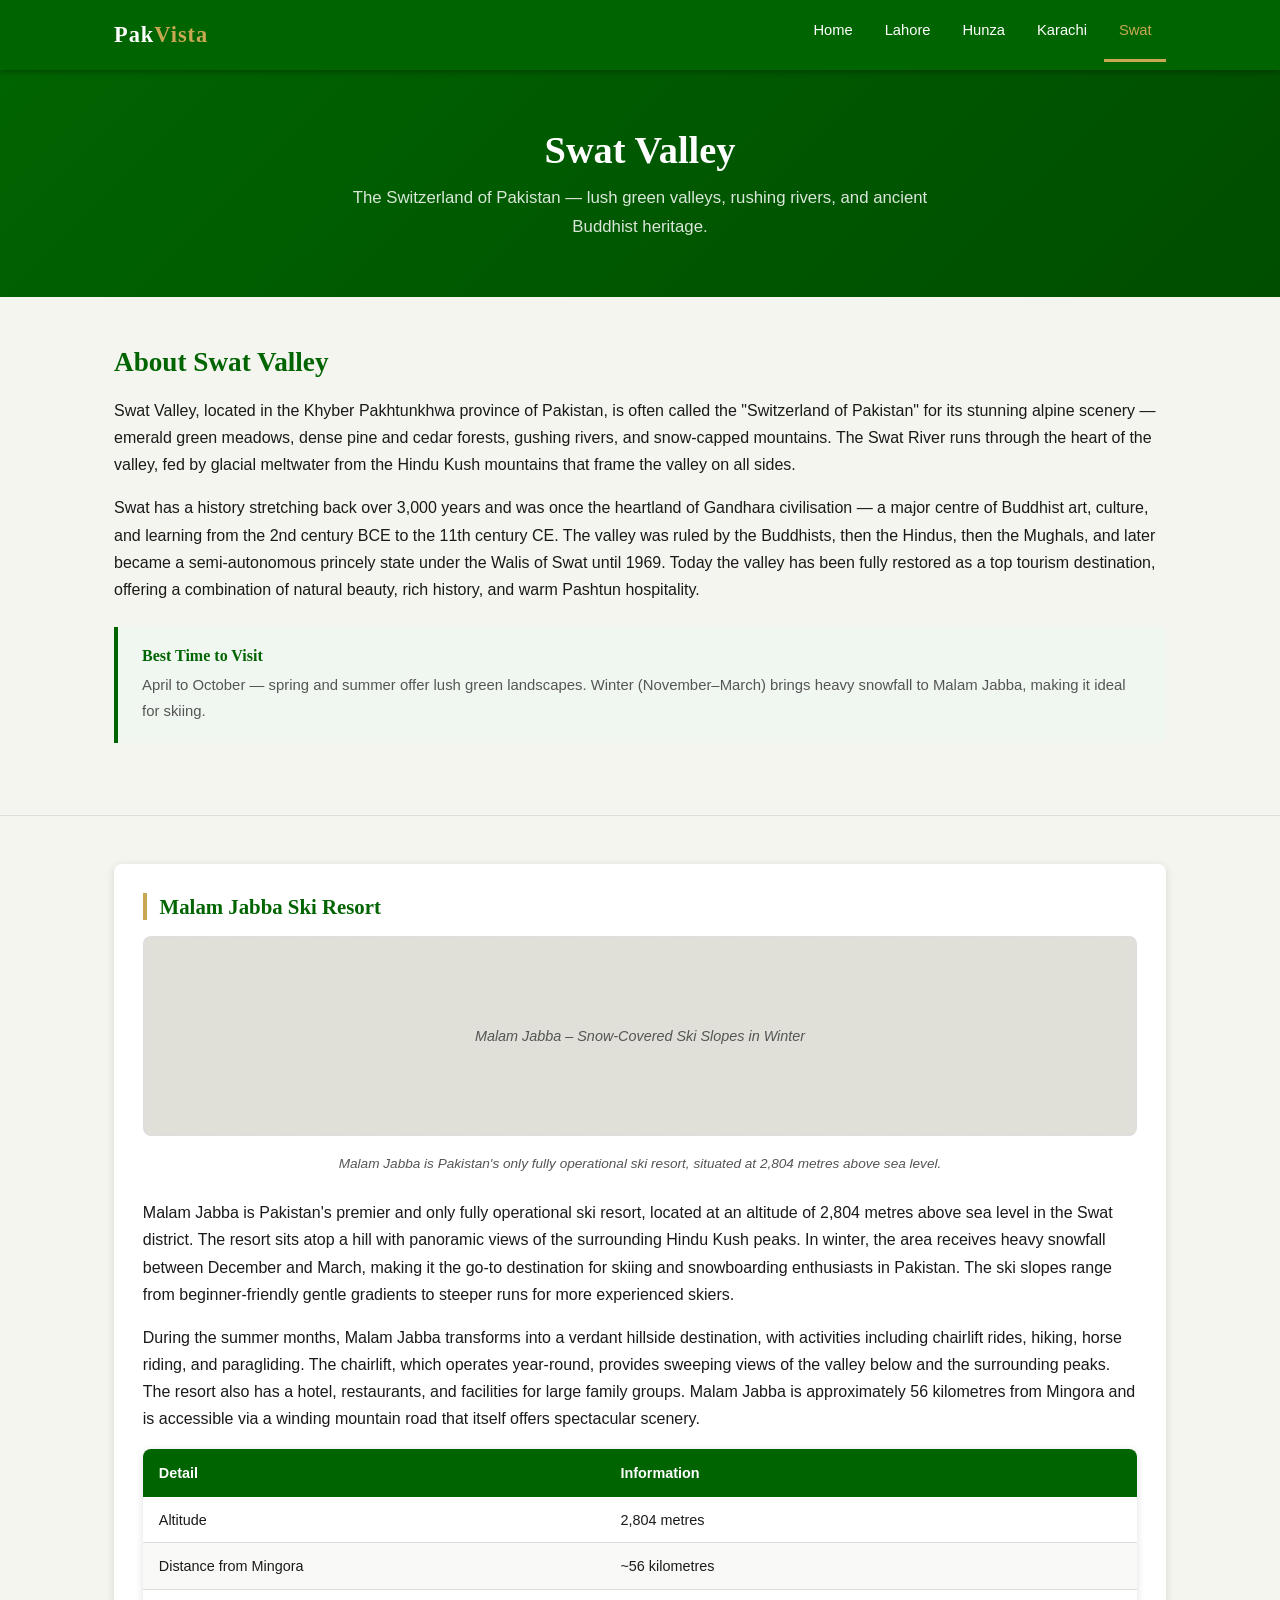
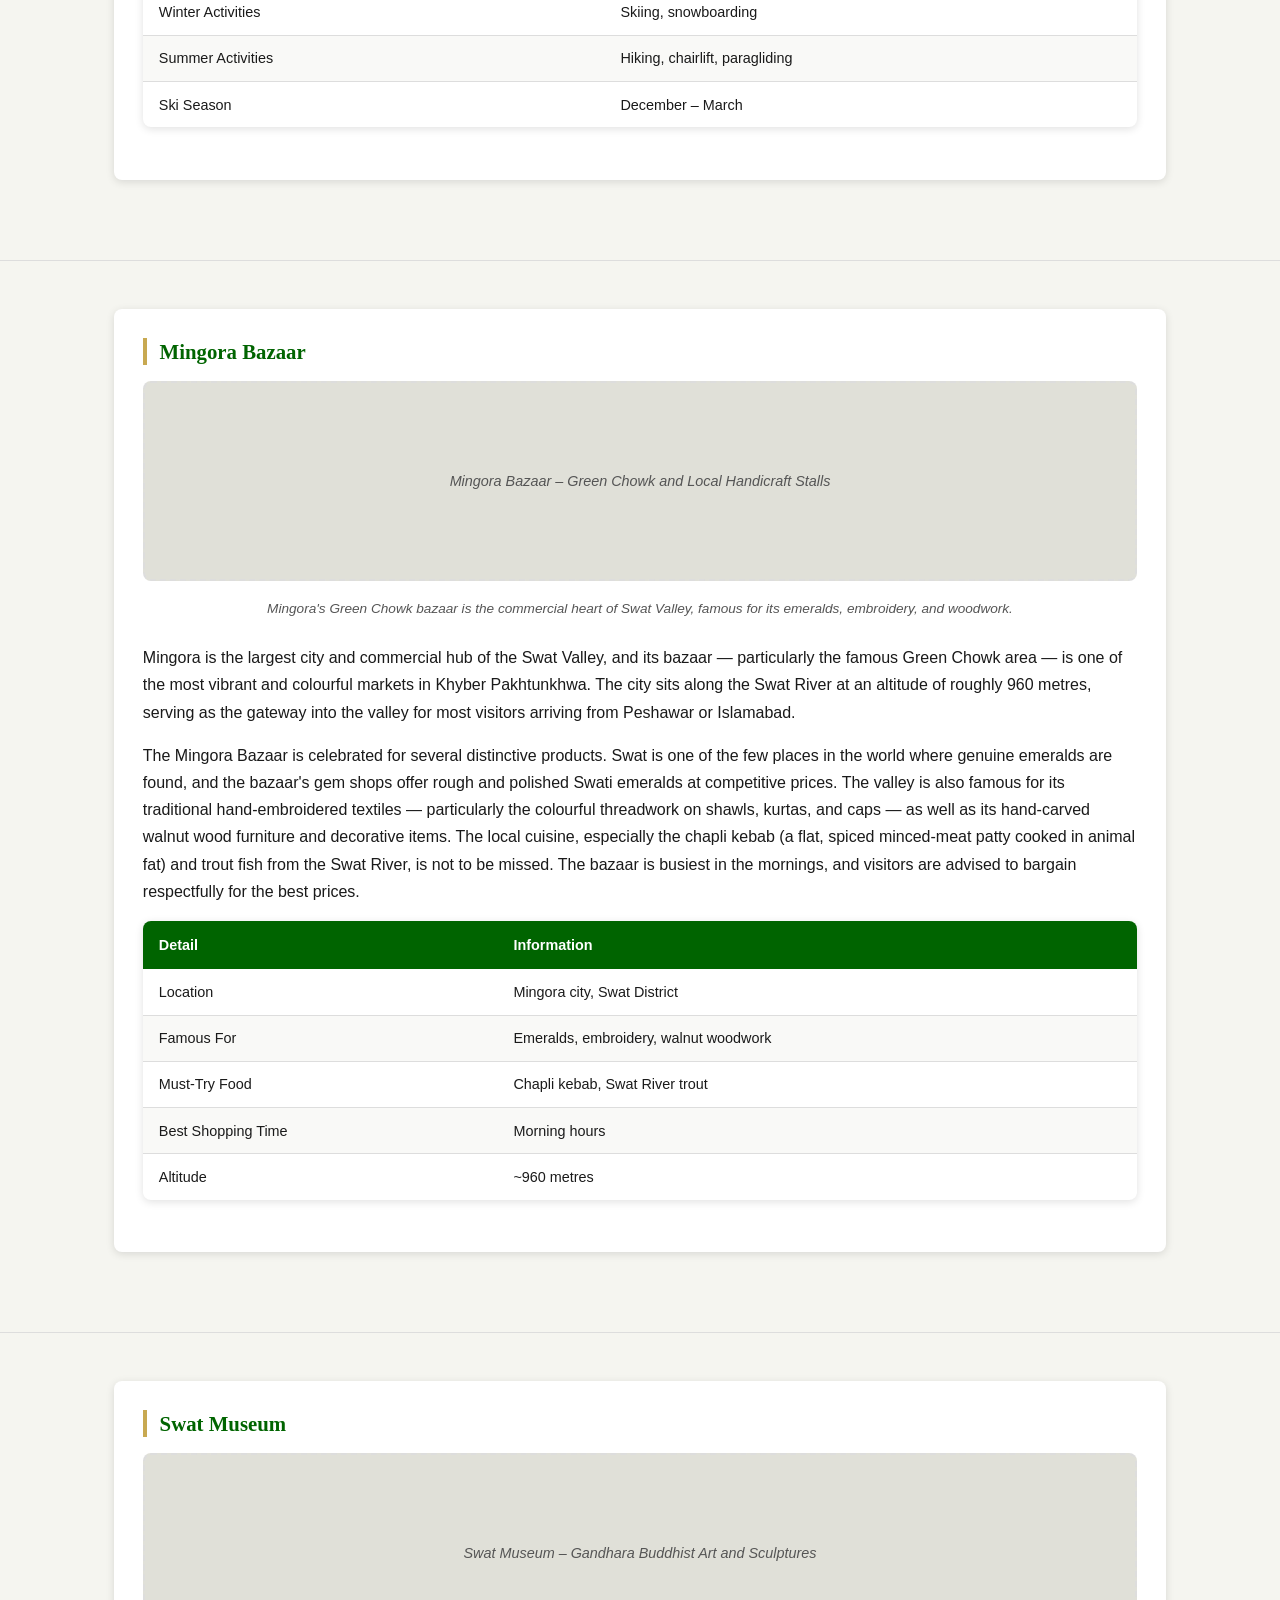
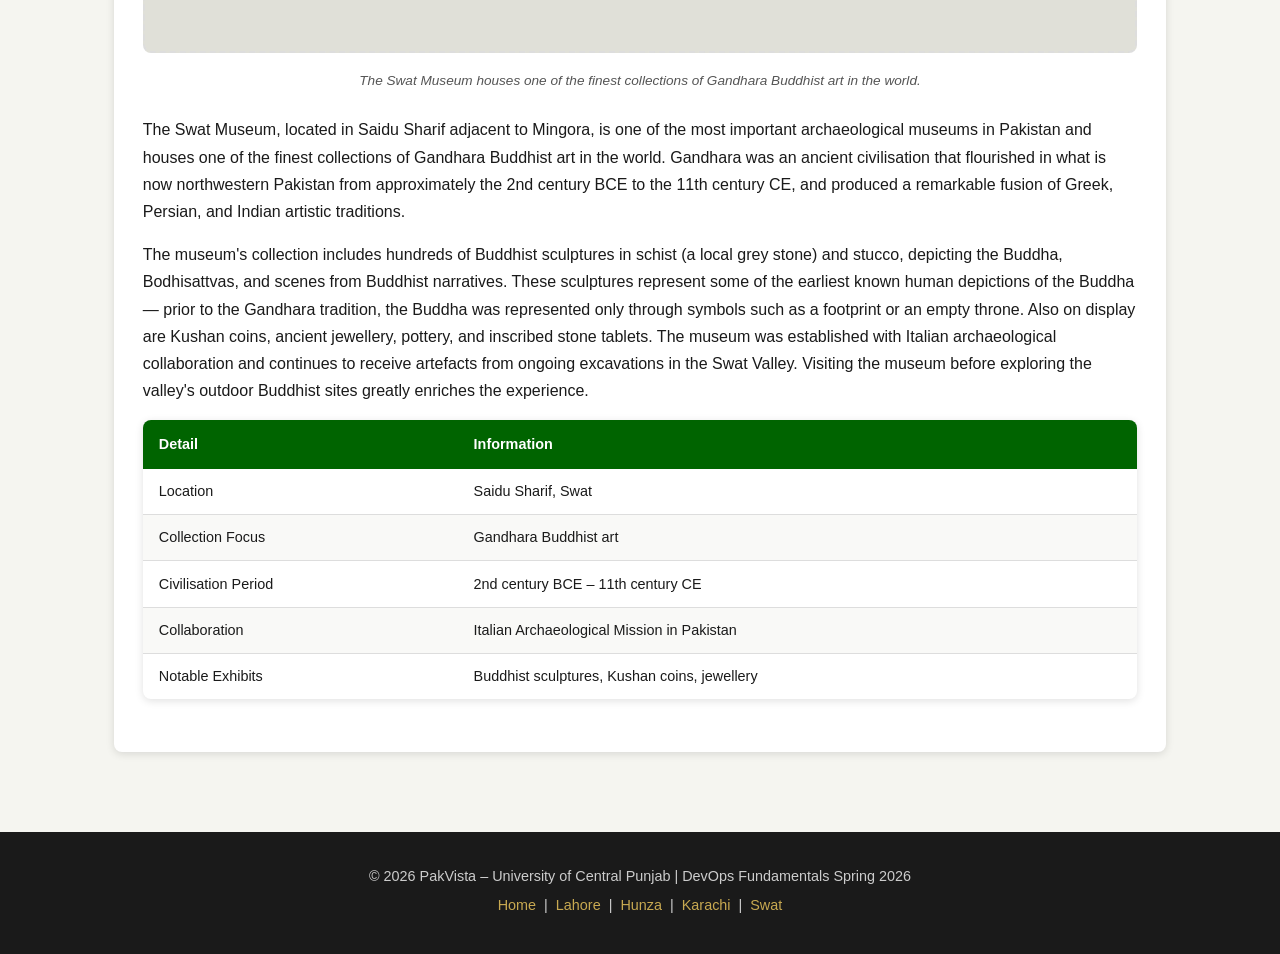
<file: swat.html>
<!DOCTYPE html>
<html lang="en">
<head>
  <meta charset="UTF-8">
  <meta name="viewport" content="width=device-width, initial-scale=1.0">
  <title>Swat Valley – Switzerland of Pakistan | PakVista</title>
  <link rel="stylesheet" href="style.css">
</head>
<body>

  <!-- Navigation -->
  <nav class="nav-bar">
    <div class="nav-inner">
      <span class="nav-brand">Pak<span>Vista</span></span>
      <ul>
        <li><a href="index.html">Home</a></li>
        <li><a href="lahore.html">Lahore</a></li>
        <li><a href="hunza.html">Hunza</a></li>
        <li><a href="karachi.html">Karachi</a></li>
        <li><a href="swat.html" class="active">Swat</a></li>
      </ul>
    </div>
  </nav>

  <!-- Page Header -->
  <header class="page-header">
    <h1>Swat Valley</h1>
    <p>The Switzerland of Pakistan — lush green valleys, rushing rivers, and ancient Buddhist heritage.</p>
  </header>

  <main>

    <!-- Introduction -->
    <section>
      <div class="container">
        <h2>About Swat Valley</h2>
        <p>
          Swat Valley, located in the Khyber Pakhtunkhwa province of Pakistan, is often
          called the "Switzerland of Pakistan" for its stunning alpine scenery — emerald
          green meadows, dense pine and cedar forests, gushing rivers, and snow-capped
          mountains. The Swat River runs through the heart of the valley, fed by glacial
          meltwater from the Hindu Kush mountains that frame the valley on all sides.
        </p>
        <p>
          Swat has a history stretching back over 3,000 years and was once the heartland
          of Gandhara civilisation — a major centre of Buddhist art, culture, and learning
          from the 2nd century BCE to the 11th century CE. The valley was ruled by the
          Buddhists, then the Hindus, then the Mughals, and later became a semi-autonomous
          princely state under the Walis of Swat until 1969. Today the valley has been
          fully restored as a top tourism destination, offering a combination of natural
          beauty, rich history, and warm Pashtun hospitality.
        </p>
        <div class="info-box">
          <h3>Best Time to Visit</h3>
          <p>April to October — spring and summer offer lush green landscapes. Winter (November–March) brings heavy snowfall to Malam Jabba, making it ideal for skiing.</p>
        </div>
      </div>
    </section>

    <!-- Malam Jabba -->
    <section>
      <div class="container">
        <div class="attraction">
          <h3>Malam Jabba Ski Resort</h3>
          <figure>
            <div class="img-placeholder" role="img" aria-label="Malam Jabba ski slopes in winter with snow-covered mountains">
              Malam Jabba – Snow-Covered Ski Slopes in Winter
            </div>
            <figcaption>Malam Jabba is Pakistan's only fully operational ski resort, situated at 2,804 metres above sea level.</figcaption>
          </figure>
          <p>
            Malam Jabba is Pakistan's premier and only fully operational ski resort,
            located at an altitude of 2,804 metres above sea level in the Swat district.
            The resort sits atop a hill with panoramic views of the surrounding Hindu Kush
            peaks. In winter, the area receives heavy snowfall between December and March,
            making it the go-to destination for skiing and snowboarding enthusiasts in
            Pakistan. The ski slopes range from beginner-friendly gentle gradients to
            steeper runs for more experienced skiers.
          </p>
          <p>
            During the summer months, Malam Jabba transforms into a verdant hillside
            destination, with activities including chairlift rides, hiking, horse riding,
            and paragliding. The chairlift, which operates year-round, provides sweeping
            views of the valley below and the surrounding peaks. The resort also has a
            hotel, restaurants, and facilities for large family groups. Malam Jabba is
            approximately 56 kilometres from Mingora and is accessible via a winding
            mountain road that itself offers spectacular scenery.
          </p>
          <table>
            <thead>
              <tr><th>Detail</th><th>Information</th></tr>
            </thead>
            <tbody>
              <tr><td>Altitude</td><td>2,804 metres</td></tr>
              <tr><td>Distance from Mingora</td><td>~56 kilometres</td></tr>
              <tr><td>Winter Activities</td><td>Skiing, snowboarding</td></tr>
              <tr><td>Summer Activities</td><td>Hiking, chairlift, paragliding</td></tr>
              <tr><td>Ski Season</td><td>December – March</td></tr>
            </tbody>
          </table>
        </div>
      </div>
    </section>

    <!-- Mingora Bazaar -->
    <section>
      <div class="container">
        <div class="attraction">
          <h3>Mingora Bazaar</h3>
          <figure>
            <div class="img-placeholder" role="img" aria-label="Mingora Green Chowk bazaar with local vendors and handicrafts">
              Mingora Bazaar – Green Chowk and Local Handicraft Stalls
            </div>
            <figcaption>Mingora's Green Chowk bazaar is the commercial heart of Swat Valley, famous for its emeralds, embroidery, and woodwork.</figcaption>
          </figure>
          <p>
            Mingora is the largest city and commercial hub of the Swat Valley, and its
            bazaar — particularly the famous Green Chowk area — is one of the most
            vibrant and colourful markets in Khyber Pakhtunkhwa. The city sits along
            the Swat River at an altitude of roughly 960 metres, serving as the gateway
            into the valley for most visitors arriving from Peshawar or Islamabad.
          </p>
          <p>
            The Mingora Bazaar is celebrated for several distinctive products. Swat is
            one of the few places in the world where genuine emeralds are found, and the
            bazaar's gem shops offer rough and polished Swati emeralds at competitive
            prices. The valley is also famous for its traditional hand-embroidered
            textiles — particularly the colourful threadwork on shawls, kurtas, and
            caps — as well as its hand-carved walnut wood furniture and decorative
            items. The local cuisine, especially the chapli kebab (a flat, spiced
            minced-meat patty cooked in animal fat) and trout fish from the Swat River,
            is not to be missed. The bazaar is busiest in the mornings, and visitors
            are advised to bargain respectfully for the best prices.
          </p>
          <table>
            <thead>
              <tr><th>Detail</th><th>Information</th></tr>
            </thead>
            <tbody>
              <tr><td>Location</td><td>Mingora city, Swat District</td></tr>
              <tr><td>Famous For</td><td>Emeralds, embroidery, walnut woodwork</td></tr>
              <tr><td>Must-Try Food</td><td>Chapli kebab, Swat River trout</td></tr>
              <tr><td>Best Shopping Time</td><td>Morning hours</td></tr>
              <tr><td>Altitude</td><td>~960 metres</td></tr>
            </tbody>
          </table>
        </div>
      </div>
    </section>

    <!-- Swat Museum -->
    <section>
      <div class="container">
        <div class="attraction">
          <h3>Swat Museum</h3>
          <figure>
            <div class="img-placeholder" role="img" aria-label="Swat Museum entrance with Gandhara Buddhist sculptures on display">
              Swat Museum – Gandhara Buddhist Art and Sculptures
            </div>
            <figcaption>The Swat Museum houses one of the finest collections of Gandhara Buddhist art in the world.</figcaption>
          </figure>
          <p>
            The Swat Museum, located in Saidu Sharif adjacent to Mingora, is one of the
            most important archaeological museums in Pakistan and houses one of the finest
            collections of Gandhara Buddhist art in the world. Gandhara was an ancient
            civilisation that flourished in what is now northwestern Pakistan from
            approximately the 2nd century BCE to the 11th century CE, and produced a
            remarkable fusion of Greek, Persian, and Indian artistic traditions.
          </p>
          <p>
            The museum's collection includes hundreds of Buddhist sculptures in schist
            (a local grey stone) and stucco, depicting the Buddha, Bodhisattvas, and
            scenes from Buddhist narratives. These sculptures represent some of the
            earliest known human depictions of the Buddha — prior to the Gandhara
            tradition, the Buddha was represented only through symbols such as a
            footprint or an empty throne. Also on display are Kushan coins, ancient
            jewellery, pottery, and inscribed stone tablets. The museum was established
            with Italian archaeological collaboration and continues to receive artefacts
            from ongoing excavations in the Swat Valley. Visiting the museum before
            exploring the valley's outdoor Buddhist sites greatly enriches the experience.
          </p>
          <table>
            <thead>
              <tr><th>Detail</th><th>Information</th></tr>
            </thead>
            <tbody>
              <tr><td>Location</td><td>Saidu Sharif, Swat</td></tr>
              <tr><td>Collection Focus</td><td>Gandhara Buddhist art</td></tr>
              <tr><td>Civilisation Period</td><td>2nd century BCE – 11th century CE</td></tr>
              <tr><td>Collaboration</td><td>Italian Archaeological Mission in Pakistan</td></tr>
              <tr><td>Notable Exhibits</td><td>Buddhist sculptures, Kushan coins, jewellery</td></tr>
            </tbody>
          </table>
        </div>
      </div>
    </section>

  </main>

  <footer>
    <p>&copy; 2026 PakVista – University of Central Punjab | DevOps Fundamentals Spring 2026</p>
    <p>
      <a href="index.html">Home</a> &nbsp;|&nbsp;
      <a href="lahore.html">Lahore</a> &nbsp;|&nbsp;
      <a href="hunza.html">Hunza</a> &nbsp;|&nbsp;
      <a href="karachi.html">Karachi</a> &nbsp;|&nbsp;
      <a href="swat.html">Swat</a>
    </p>
  </footer>

</body>
</html>
</file>
<file: style.css>
/* ============================================================
   PakVista – Shared Stylesheet
   University of Central Punjab – DevOps Fundamentals Spring 2026
   ============================================================ */

/* ---------- CSS Custom Properties (Design Tokens) ---------- */
:root {
  --color-primary:      #006400;   /* Pakistan green */
  --color-secondary:    #ffffff;
  --color-accent:       #c8a951;   /* golden accent */
  --color-bg:           #f5f5f0;
  --color-text:         #1a1a1a;
  --color-text-muted:   #555555;
  --color-border:       #dddddd;
  --color-nav-bg:       #006400;
  --color-nav-text:     #ffffff;
  --color-nav-hover:    #c8a951;
  --color-footer-bg:    #1a1a1a;
  --color-footer-text:  #cccccc;
  --color-card-bg:      #ffffff;
  --color-placeholder-bg: #e0e0d8;

  --font-heading: 'Georgia', serif;
  --font-body:    'Segoe UI', Tahoma, Geneva, Verdana, sans-serif;

  --radius:  8px;
  --shadow:  0 2px 8px rgba(0, 0, 0, 0.12);
  --max-width: 1100px;
}

/* ---------- Reset & Base ---------- */
*, *::before, *::after {
  box-sizing: border-box;
  margin: 0;
  padding: 0;
}

html {
  scroll-behavior: smooth;
}

body {
  font-family: var(--font-body);
  background-color: var(--color-bg);
  color: var(--color-text);
  line-height: 1.7;
  min-height: 100vh;
  display: flex;
  flex-direction: column;
}

/* ---------- Typography ---------- */
h1, h2, h3 {
  font-family: var(--font-heading);
  color: var(--color-primary);
  line-height: 1.3;
  margin-bottom: 0.6em;
}

h1 { font-size: 2.2rem; }
h2 { font-size: 1.7rem; }
h3 { font-size: 1.3rem; }

p {
  margin-bottom: 1rem;
  color: var(--color-text);
}

a {
  color: var(--color-primary);
  text-decoration: none;
  transition: color 0.2s ease;
}

a:hover {
  color: var(--color-accent);
  text-decoration: underline;
}

ul, ol {
  padding-left: 1.5rem;
  margin-bottom: 1rem;
}

li {
  margin-bottom: 0.4rem;
}

/* ---------- Navigation Bar ---------- */
.nav-bar {
  background-color: var(--color-nav-bg);
  padding: 0;
  position: sticky;
  top: 0;
  z-index: 100;
  box-shadow: 0 2px 6px rgba(0,0,0,0.3);
}

.nav-bar .nav-inner {
  max-width: var(--max-width);
  margin: 0 auto;
  display: flex;
  align-items: center;
  justify-content: space-between;
  padding: 0 1.5rem;
}

.nav-bar .nav-brand {
  color: var(--color-nav-text);
  font-family: var(--font-heading);
  font-size: 1.4rem;
  font-weight: bold;
  padding: 1rem 0;
  letter-spacing: 1px;
}

.nav-bar .nav-brand span {
  color: var(--color-accent);
}

.nav-bar ul {
  list-style: none;
  display: flex;
  gap: 0.2rem;
  padding: 0;
  margin: 0;
}

.nav-bar ul li a {
  display: block;
  color: var(--color-nav-text);
  padding: 1rem 0.9rem;
  font-size: 0.92rem;
  font-weight: 500;
  text-decoration: none;
  transition: background-color 0.2s, color 0.2s;
  border-bottom: 3px solid transparent;
}

.nav-bar ul li a:hover,
.nav-bar ul li a.active {
  color: var(--color-accent);
  border-bottom-color: var(--color-accent);
  text-decoration: none;
}

/* ---------- Layout Helpers ---------- */
.container {
  max-width: var(--max-width);
  margin: 0 auto;
  padding: 0 1.5rem;
}

main {
  flex: 1;
}

/* ---------- Hero Section ---------- */
.hero {
  background: linear-gradient(135deg, var(--color-primary) 0%, #004d00 100%);
  color: var(--color-secondary);
  padding: 5rem 1.5rem;
  text-align: center;
}

.hero h1 {
  color: var(--color-secondary);
  font-size: 2.8rem;
  margin-bottom: 1rem;
}

.hero p {
  color: rgba(255,255,255,0.88);
  font-size: 1.15rem;
  max-width: 680px;
  margin: 0 auto 2rem;
}

.hero-accent {
  color: var(--color-accent);
}

/* ---------- Page Header (inner pages) ---------- */
.page-header {
  background: linear-gradient(135deg, var(--color-primary) 0%, #004d00 100%);
  color: white;
  padding: 3.5rem 1.5rem;
  text-align: center;
}

.page-header h1 {
  color: white;
  font-size: 2.4rem;
  margin-bottom: 0.5rem;
}

.page-header p {
  color: rgba(255,255,255,0.85);
  font-size: 1.05rem;
  max-width: 600px;
  margin: 0 auto;
}

/* ---------- Section ---------- */
section {
  padding: 3rem 0;
}

section + section {
  border-top: 1px solid var(--color-border);
}

.section-title {
  text-align: center;
  margin-bottom: 2.5rem;
}

.section-title h2 {
  font-size: 2rem;
}

.section-title p {
  color: var(--color-text-muted);
  max-width: 600px;
  margin: 0.5rem auto 0;
}

/* ---------- Cards ---------- */
.card-grid {
  display: grid;
  grid-template-columns: repeat(auto-fit, minmax(280px, 1fr));
  gap: 1.8rem;
  margin-top: 1rem;
}

.card {
  background: var(--color-card-bg);
  border-radius: var(--radius);
  box-shadow: var(--shadow);
  overflow: hidden;
  transition: transform 0.2s, box-shadow 0.2s;
}

.card:hover {
  transform: translateY(-4px);
  box-shadow: 0 6px 20px rgba(0,0,0,0.15);
}

.card-body {
  padding: 1.4rem;
}

.card-body h3 {
  margin-bottom: 0.5rem;
}

.card-body p {
  color: var(--color-text-muted);
  font-size: 0.95rem;
  margin-bottom: 0.8rem;
}

.card-link {
  display: inline-block;
  background: var(--color-primary);
  color: white;
  padding: 0.45rem 1rem;
  border-radius: var(--radius);
  font-size: 0.88rem;
  font-weight: 600;
  text-decoration: none;
  transition: background 0.2s;
}

.card-link:hover {
  background: var(--color-accent);
  color: var(--color-text);
  text-decoration: none;
}

/* ---------- Attraction Blocks ---------- */
.attraction {
  background: var(--color-card-bg);
  border-radius: var(--radius);
  box-shadow: var(--shadow);
  padding: 1.8rem;
  margin-bottom: 2rem;
}

.attraction h3 {
  border-left: 4px solid var(--color-accent);
  padding-left: 0.8rem;
  margin-bottom: 1rem;
}

/* ---------- Image Placeholder ---------- */
.img-placeholder {
  width: 100%;
  height: 200px;
  background-color: var(--color-placeholder-bg);
  border: 2px dashed var(--color-border);
  border-radius: var(--radius);
  display: flex;
  align-items: center;
  justify-content: center;
  color: var(--color-text-muted);
  font-size: 0.9rem;
  font-style: italic;
  margin-bottom: 1rem;
  text-align: center;
  padding: 1rem;
}

figure {
  margin: 1rem 0 1.5rem;
}

figcaption {
  font-size: 0.85rem;
  color: var(--color-text-muted);
  text-align: center;
  margin-top: 0.4rem;
  font-style: italic;
}

/* ---------- Info Box ---------- */
.info-box {
  background: #f0f7f0;
  border-left: 4px solid var(--color-primary);
  border-radius: 0 var(--radius) var(--radius) 0;
  padding: 1.2rem 1.5rem;
  margin: 1.5rem 0;
}

.info-box h3 {
  margin-bottom: 0.4rem;
  font-size: 1rem;
  color: var(--color-primary);
}

.info-box p {
  margin: 0;
  font-size: 0.93rem;
  color: var(--color-text-muted);
}

/* ---------- Destination Grid (Home page) ---------- */
.dest-grid {
  display: grid;
  grid-template-columns: repeat(auto-fit, minmax(200px, 1fr));
  gap: 1.2rem;
  margin-top: 1.5rem;
}

.dest-card {
  background: var(--color-card-bg);
  border-radius: var(--radius);
  box-shadow: var(--shadow);
  text-align: center;
  overflow: hidden;
  transition: transform 0.2s;
}

.dest-card:hover {
  transform: translateY(-4px);
}

.dest-card .dest-thumb {
  width: 100%;
  height: 130px;
  background-color: var(--color-placeholder-bg);
  border-bottom: 2px solid var(--color-border);
  display: flex;
  align-items: center;
  justify-content: center;
  color: var(--color-text-muted);
  font-size: 0.82rem;
  font-style: italic;
}

.dest-card .dest-info {
  padding: 1rem;
}

.dest-card .dest-info h3 {
  font-size: 1rem;
  margin-bottom: 0.3rem;
}

.dest-card .dest-info a {
  display: inline-block;
  margin-top: 0.5rem;
  background: var(--color-primary);
  color: white;
  padding: 0.35rem 0.9rem;
  border-radius: var(--radius);
  font-size: 0.82rem;
  font-weight: 600;
  text-decoration: none;
  transition: background 0.2s;
}

.dest-card .dest-info a:hover {
  background: var(--color-accent);
  color: var(--color-text);
}

/* ---------- Table ---------- */
table {
  width: 100%;
  border-collapse: collapse;
  margin-bottom: 1.5rem;
  background: var(--color-card-bg);
  border-radius: var(--radius);
  overflow: hidden;
  box-shadow: var(--shadow);
}

th {
  background-color: var(--color-primary);
  color: white;
  padding: 0.75rem 1rem;
  text-align: left;
  font-size: 0.9rem;
}

td {
  padding: 0.65rem 1rem;
  border-bottom: 1px solid var(--color-border);
  font-size: 0.9rem;
}

tr:last-child td {
  border-bottom: none;
}

tr:nth-child(even) td {
  background-color: #f9f9f7;
}

/* ---------- Button ---------- */
.btn {
  display: inline-block;
  padding: 0.7rem 1.6rem;
  border-radius: var(--radius);
  font-weight: 600;
  font-size: 0.95rem;
  cursor: pointer;
  text-decoration: none;
  transition: background 0.2s, color 0.2s;
}

.btn-primary {
  background: var(--color-primary);
  color: white;
}

.btn-primary:hover {
  background: var(--color-accent);
  color: var(--color-text);
  text-decoration: none;
}

.btn-outline {
  background: transparent;
  color: var(--color-primary);
  border: 2px solid var(--color-primary);
}

.btn-outline:hover {
  background: var(--color-primary);
  color: white;
  text-decoration: none;
}

/* ---------- Footer ---------- */
footer {
  background-color: var(--color-footer-bg);
  color: var(--color-footer-text);
  text-align: center;
  padding: 2rem 1.5rem;
  margin-top: auto;
}

footer p {
  color: var(--color-footer-text);
  margin-bottom: 0.3rem;
  font-size: 0.9rem;
}

footer a {
  color: var(--color-accent);
}

footer a:hover {
  color: white;
}

/* ---------- Media Queries ---------- */
@media (max-width: 768px) {
  h1 { font-size: 1.7rem; }
  h2 { font-size: 1.4rem; }

  .hero h1 { font-size: 2rem; }
  .page-header h1 { font-size: 1.8rem; }

  .nav-bar .nav-inner {
    flex-direction: column;
    padding: 0.5rem 1rem;
  }

  .nav-bar ul {
    flex-wrap: wrap;
    justify-content: center;
    gap: 0;
  }

  .nav-bar ul li a {
    padding: 0.6rem 0.6rem;
    font-size: 0.85rem;
  }

  .card-grid {
    grid-template-columns: 1fr;
  }

  .dest-grid {
    grid-template-columns: repeat(2, 1fr);
  }
}

@media (max-width: 480px) {
  .dest-grid {
    grid-template-columns: 1fr;
  }
}
</file>
